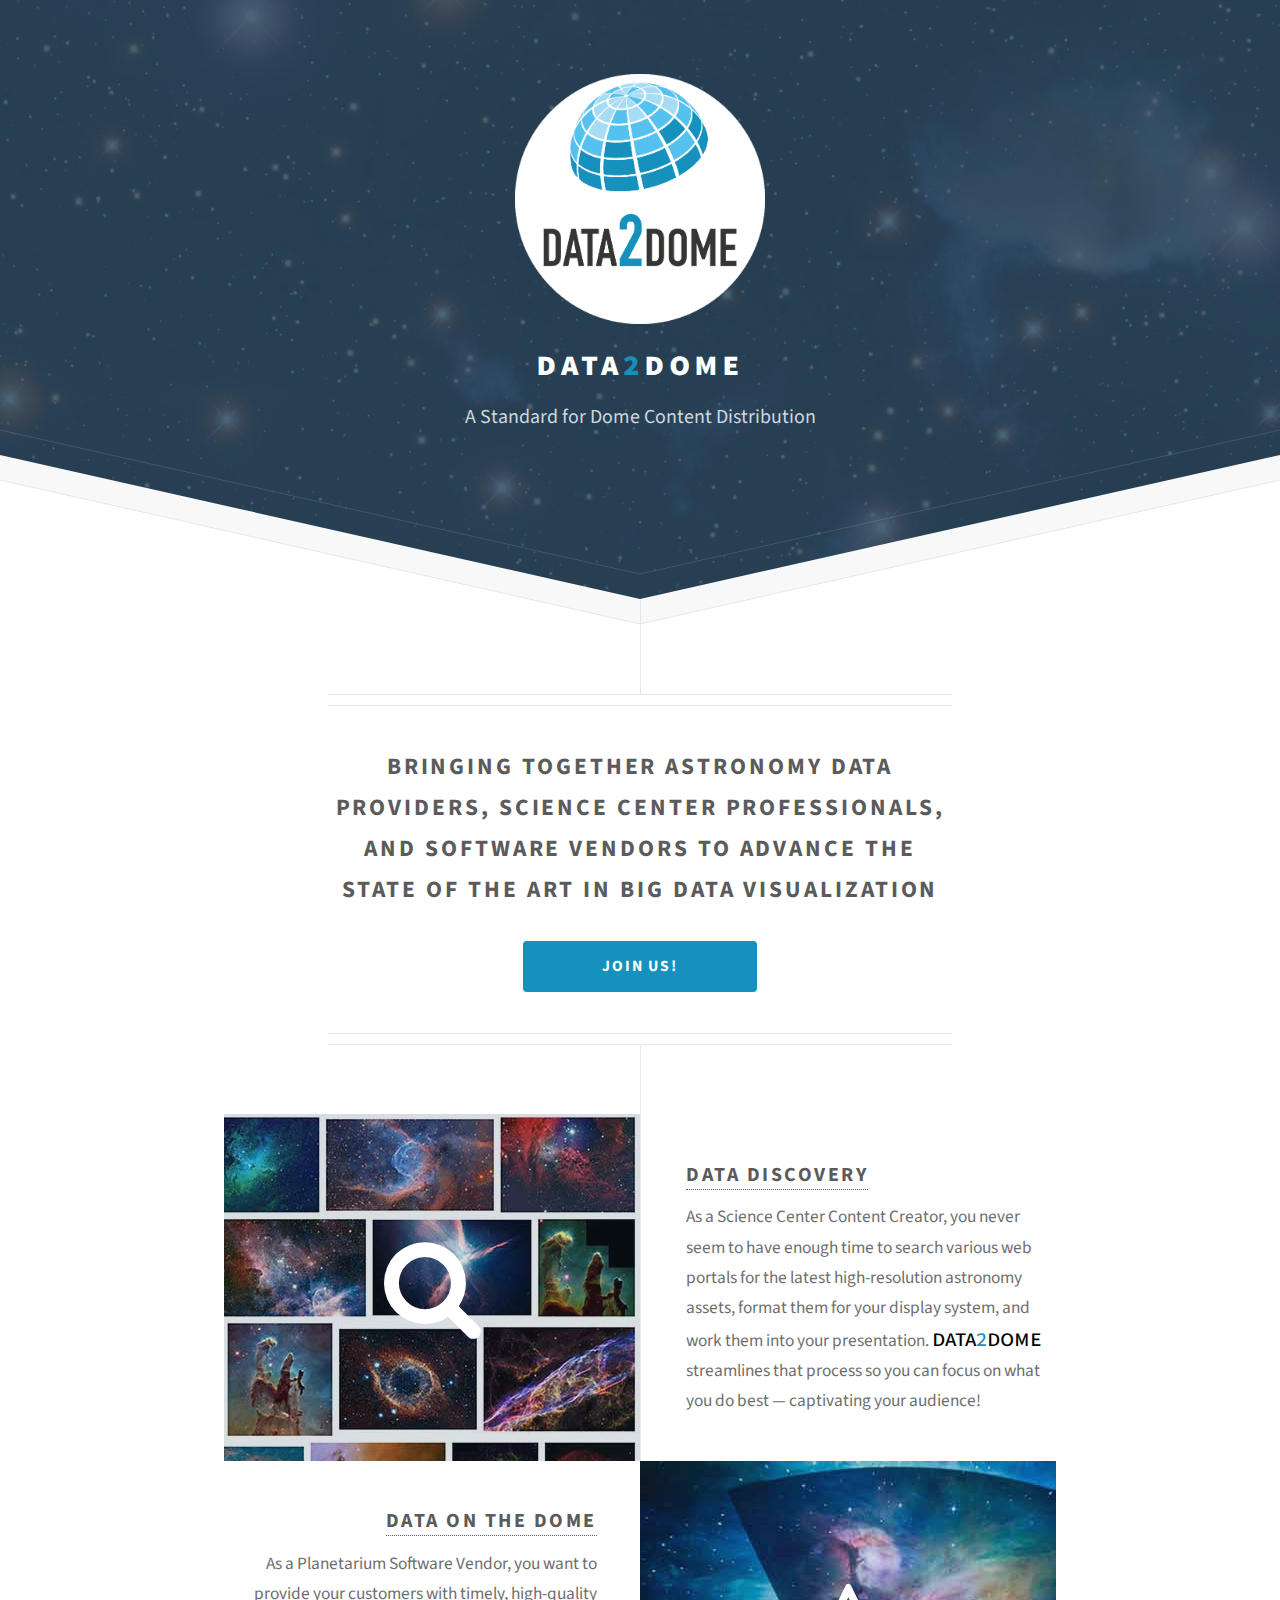
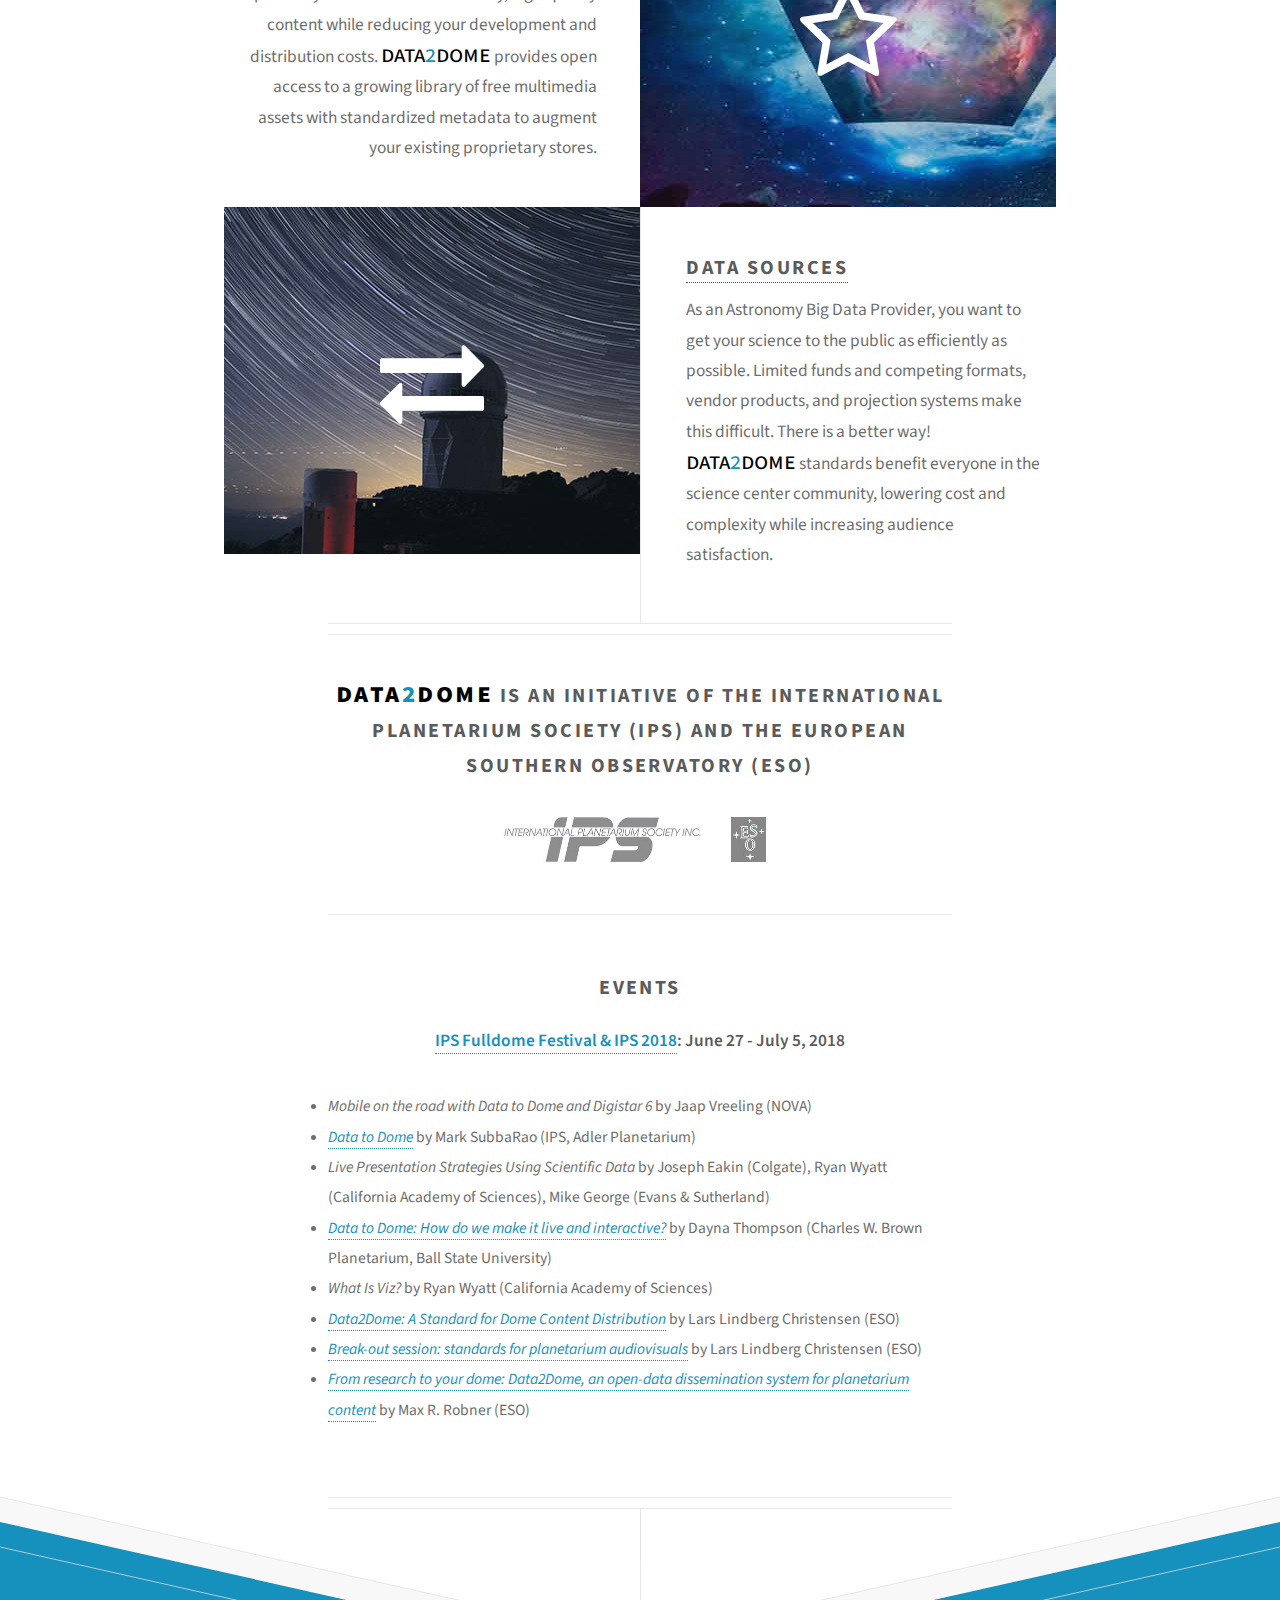
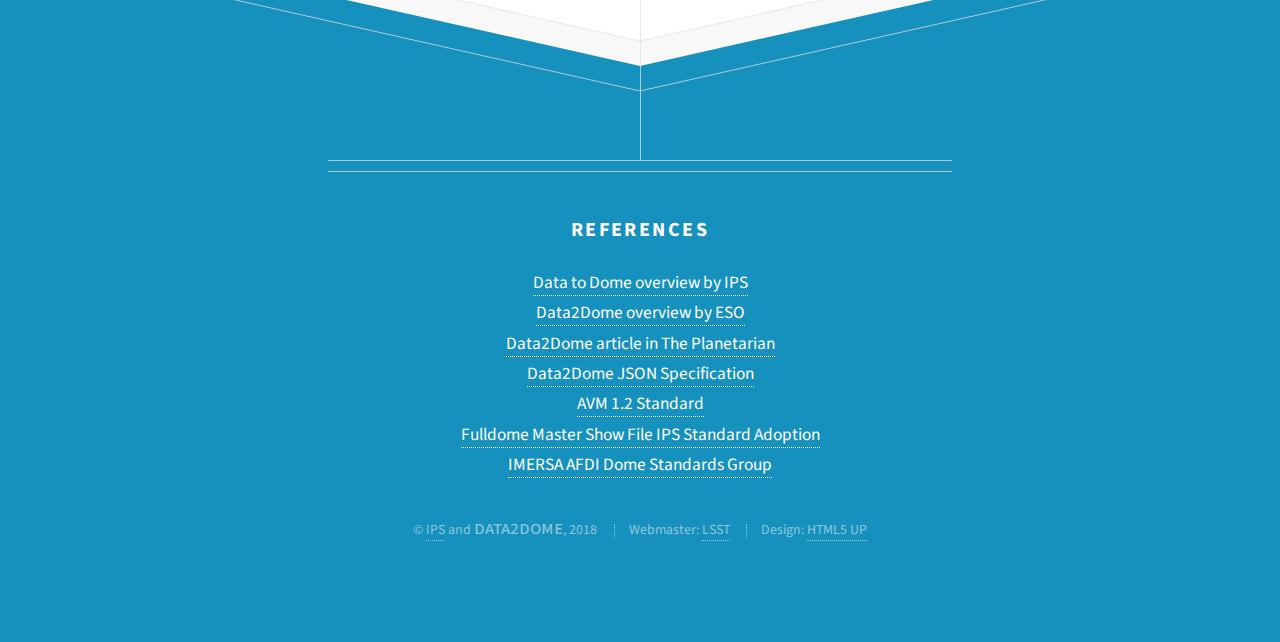
<file: index.html>
<!DOCTYPE HTML>
<!--
	Directive by HTML5 UP
	html5up.net | @ajlkn
	Free for personal and commercial use under the CCA 3.0 license (html5up.net/license)
-->
<html>
	<head>
		<title>Data2Dome</title>
		<meta charset="utf-8" />
		<meta name="viewport" content="width=device-width, initial-scale=1" />
		<!--[if lte IE 8]><script src="assets/js/ie/html5shiv.js"></script><![endif]-->
		<link rel="stylesheet" href="assets/css/main.css" />
		<!--[if lte IE 8]><link rel="stylesheet" href="assets/css/ie8.css" /><![endif]-->
	</head>
	<body>

		<!-- Header -->
			<div id="header">
				<p><img src="images/data2dome-logo-circle.png" width="250" alt="Data2Dome logo" /></p>
				<h1 class="d2d">data<span class="two">2</span>dome</h1>
				<p>A Standard for Dome Content Distribution</p>
			</div>

		<!-- Main -->
			<div id="main">

				<header class="major container 75%">
					<h2>Bringing together astronomy data providers, science center professionals, and software vendors to advance the state of the art in big data visualization</h2>
					
					<!-- <div class="thumbnail"><iframe frameborder=0 style='width:100%;height:500px;' src='//www.zeemaps.com/pub?group=2794405'> </iframe></div> -->
					<br>
					
					<ul class="actions">
						<li><a href="https://data2dome.mobilize.io/registrations/groups/10361" class="button bgblue">Join us!</a></li>
					</ul>
					
				</header>
				
				<div class="box alt container">
					<section class="feature left">
						<a href="data-discovery.html" class="image icon fa-search"><img src="images/data-search.jpg" alt="Search result showing rows of astronomical image thumbnails in a browser window" /></a>
						<div class="content">
							<h3><a href="data-discovery.html">Data Discovery</a></h3>
							<p>As a Science Center Content Creator, you never seem to have enough time to search various web portals for the latest high-resolution astronomy assets, format them for your display system, and work them into your presentation.  <span class="d2d">data<span class="two">2</span>dome</span> streamlines that process so you can focus on what you do best &mdash; captivating your audience!</p>
						</div>
					</section>
					<section class="feature right">
						<a href="data-dome.html" class="image icon fa-star-o"><img src="images/Adler-Planetarium-Cosmic-Wonder.jpg" alt="Image of Great Nebula in Orion from the Hubble Space Telescope displayed on the Adler Planetarium" title="Courtesy of: Adler Planetarium" /></a>
						<div class="content">
							<h3><a href="data-dome.html">Data on the Dome</a></h3>
							<p>As a Planetarium Software Vendor, you want to provide your customers with timely, high-quality content while reducing your development and distribution costs.  <span class="d2d">data<span class="two">2</span>dome</span> provides open access to a growing library of free multimedia assets with standardized metadata to augment your existing proprietary stores.</p>
						</div>
					</section>
					<section class="feature left">
						<a href="data-sources.html" class="image icon fa-exchange"><img src="images/MayallStars.jpg" alt="Star trails behind the Mayall 4-m telescope on Kitt Peak" /></a>
						<div class="content">
							<h3><a href="data-sources.html">Data Sources</a></h3>
							<p>As an Astronomy Big Data Provider, you want to get your science to the public as efficiently as possible.  Limited funds and competing formats, vendor products, and projection systems make this difficult.  There is a better way!  <span class="d2d">data<span class="two">2</span>dome</span> standards benefit everyone in the science center community, lowering cost and complexity while increasing audience satisfaction.</p>
						</div>
					</section>
				</div>


				<footer class="major container 75%">
					<h3><span class="d2d">data<span class="two">2</span>dome</span> is an initiative of the International Planetarium Society (IPS) and the European Southern Observatory (ESO)</h3>

					<ul class="partners">
						<li><a href="http://www.ips-planetarium.org" id="ips"><span class="label">IPS</span></a></li>
						<li><a href="http://www.eso.org/public/" id="eso"><span class="label">ESO</span></a></li>
					</ul>
					
					<hr><br>
					<h3 id="events">Events</h3>
					<p>
						<strong><a href="http://www.ips2018toulouse.org/">IPS Fulldome Festival &amp; IPS 2018</a>: June 27 - July 5, 2018</strong>
					</p>
					<ul style="text-align: left;font-size: 0.9em; list-style: inherit">
						<li><em>Mobile on the road with Data to Dome and Digistar 6</em> by Jaap Vreeling (NOVA)</li>
						<li><em><a href="assets/pdf/Mark_Subbarao_2018_DataToDome.pdf">Data to Dome</a></em> by Mark SubbaRao (IPS, Adler Planetarium)</li>
						<li><em>Live Presentation Strategies Using Scientific Data</em> by Joseph Eakin (Colgate), Ryan Wyatt (California Academy of Sciences), Mike George (Evans &amp; Sutherland)</li>
						<li><em><a href="assets/pdf/Dayna_Thompson_2018_87973-fichier2.pdf">Data to Dome: How do we make it live and interactive?</a></em> by Dayna Thompson (Charles W. Brown Planetarium, Ball State University)</li>
						<li><em>What Is Viz?</em> by Ryan Wyatt (California Academy of Sciences)</li>
						<li><em><a href="assets/pdf/Lars_Christensen_2018_IPS_LLC_Data2Dome.pdf">Data2Dome: A Standard for Dome Content Distribution</a></em> by Lars Lindberg Christensen (ESO)</li>
						<li><em><a href="assets/pdf/Lars_Christensen_2018_IPS_LLC_Standards.pdf">Break-out session: standards for planetarium audiovisuals</a></em> by Lars Lindberg Christensen (ESO)</li>
						<li><em><a href="assets/pdf/Max_Robner_2018_87957-fichier2.pdf">From research to your dome: Data2Dome, an open-data dissemination system for planetarium content</a></em> by Max R. Robner (ESO)</li>
					</ul>

				</footer>

			</div>

		<!-- Footer -->
			<div id="footer">
				<div class="container 75%">

					<header class="major last" id="cta">
						<h3>References</h3>
						<ul>
							<li><a href="https://www.ips-planetarium.org/page/data2dome">Data to Dome overview by IPS</a></li>
							<li><a href="http://www.eso.org/public/outreach/data2dome/">Data2Dome overview by ESO</a></li>
							<li><a href="https://docs.google.com/document/d/1zRw5OjvqPByHac2auNtXIh4zYIW0rFU1vKhsnvTfTDI/edit#heading=h.gycqhvublfn5">Data2Dome article in The Planetarian</a></li>
							<li><a href="https://docs.google.com/document/d/1USG1clnxSyGf9lsDe-alb6nZzxn_xFzxbjCnSVPzlWU/edit">Data2Dome JSON Specification</a></li>
							<li><a href="http://www.virtualastronomy.org/AVM_DRAFTVersion12_rlh02.pdf">AVM 1.2 Standard</a></li>
							<li><a href="http://fulldome.ryanwyatt.net/fulldome_domemasterSpec_v05.pdf">Fulldome Master Show File IPS Standard Adoption</a></li>
							<li><a href="http://www.imersa.org/afdi-dome-standards-group">IMERSA AFDI Dome Standards Group</a></li>
						</ul>
					</header>

					<ul class="copyright">
						<li>&copy; <a href="http://www.ips-planetarium.org/">IPS</a> and <span class="d2d">data<span class="two">2</span>dome</span>, 2018</li>
						<li>Webmaster: <a href="https://www.lsst.org/">LSST</a></li>
						<li>Design: <a href="http://html5up.net">HTML5 UP</a></li>
					</ul>

				</div>
			</div>

		<!-- Scripts -->
			<script src="assets/js/jquery.min.js"></script>
			<script src="assets/js/skel.min.js"></script>
			<script src="assets/js/util.js"></script>
			<!--[if lte IE 8]><script src="assets/js/ie/respond.min.js"></script><![endif]-->
			<script src="assets/js/main.js"></script>

	</body>
</html>
</file>
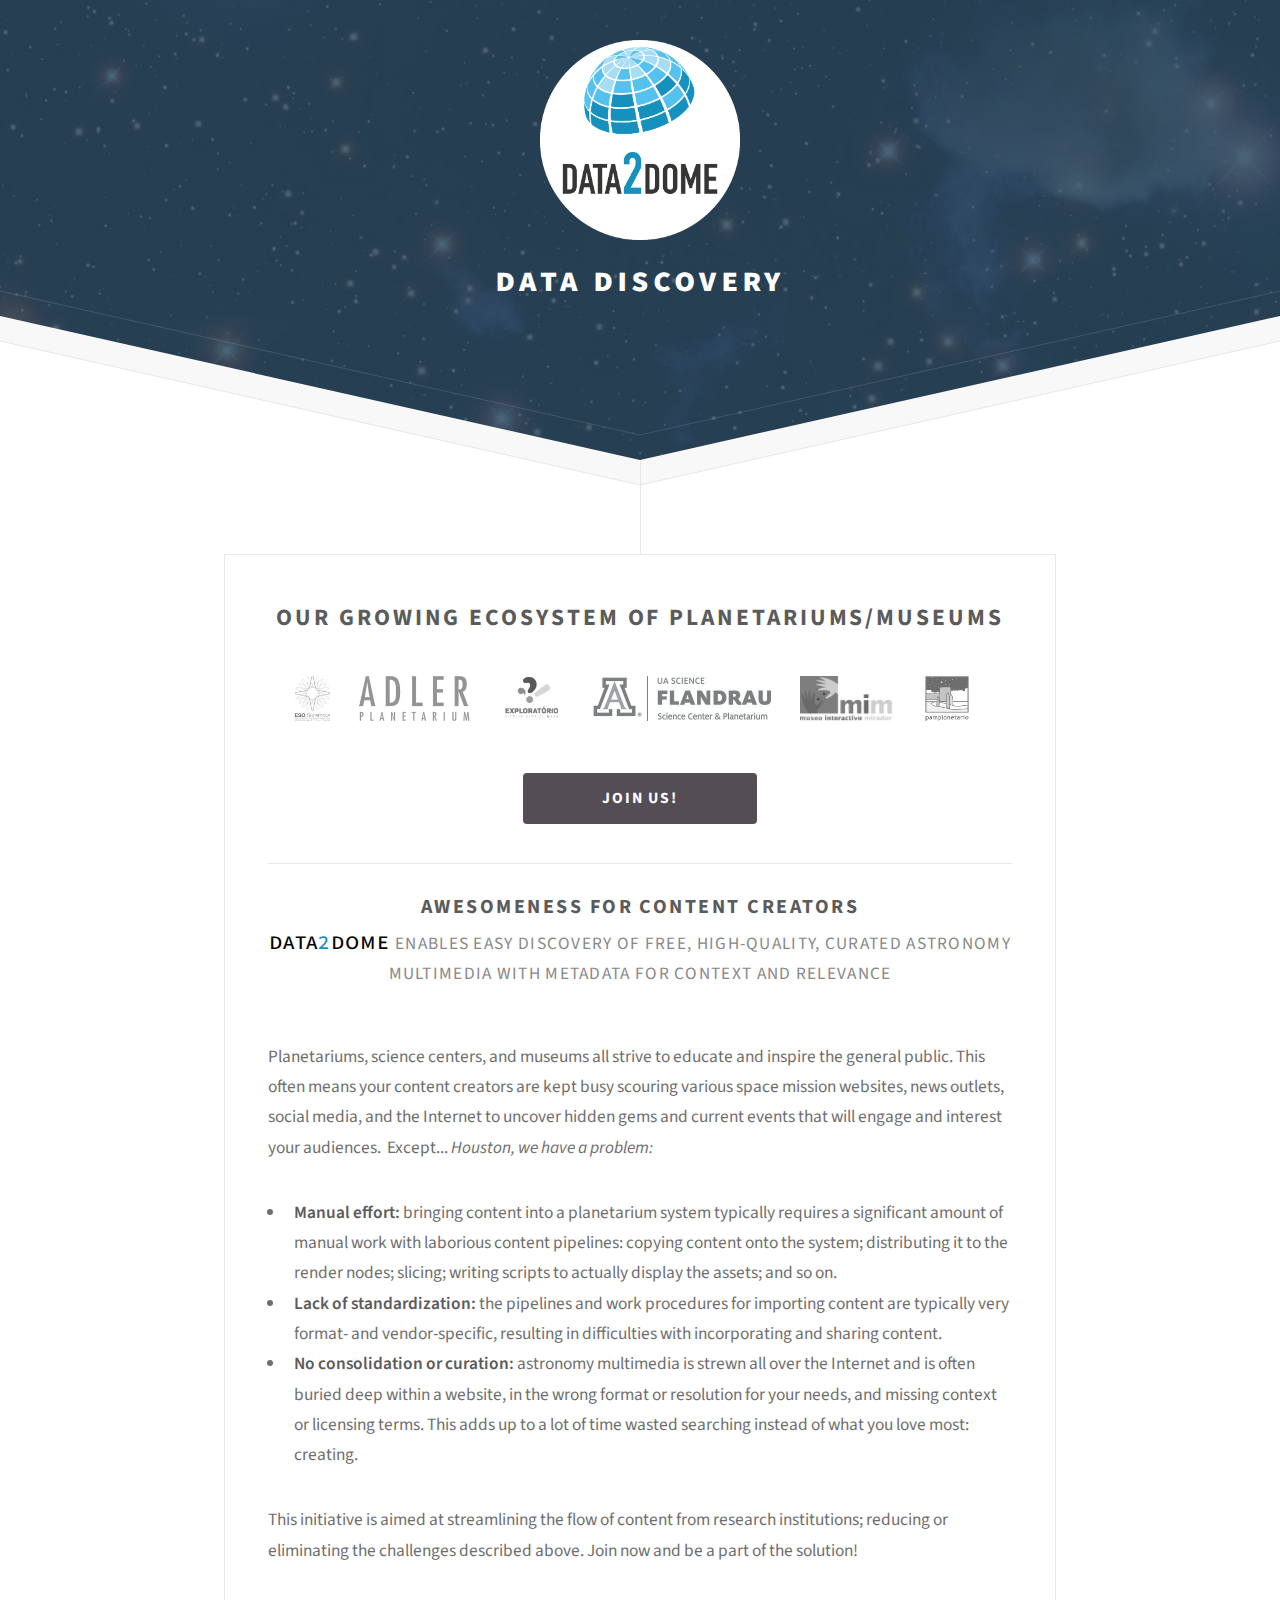
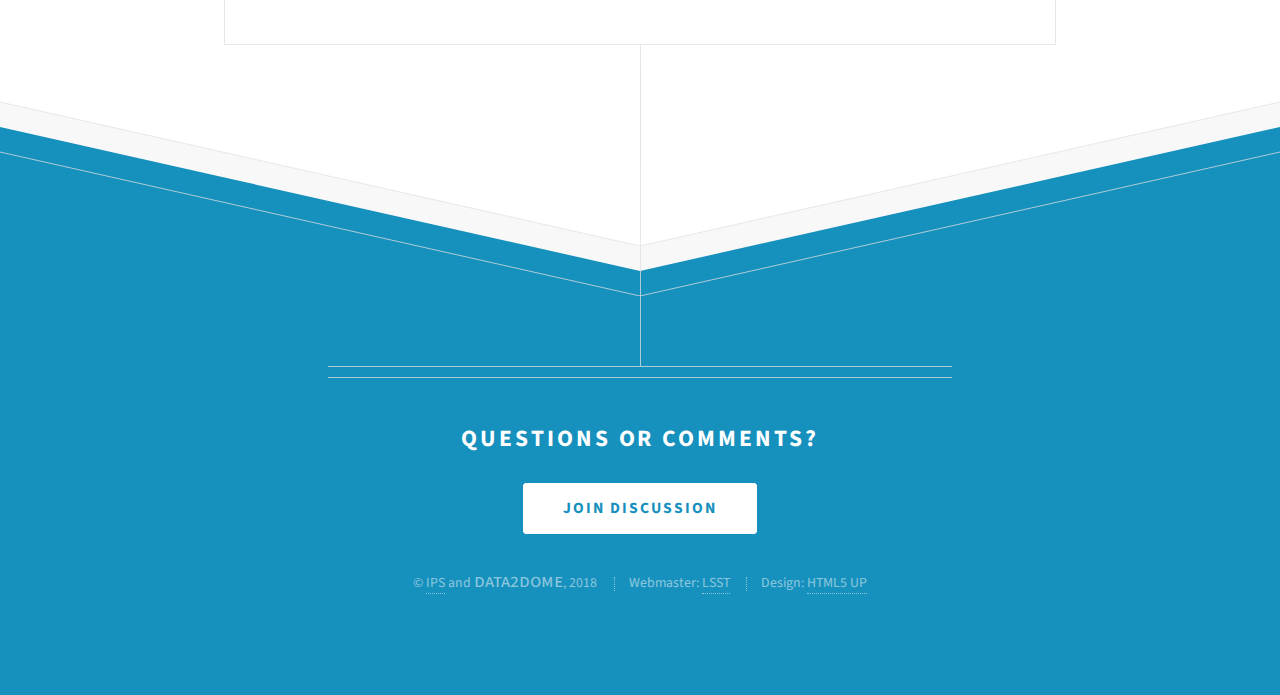
<file: data-discovery.html>
<!DOCTYPE HTML>
<!--
	Directive by HTML5 UP
	html5up.net | @ajlkn
	Free for personal and commercial use under the CCA 3.0 license (html5up.net/license)
-->
<html>

<head>
	<title>Data2Dome - Data Discovery</title>
	<meta charset="utf-8" />
	<meta name="viewport" content="width=device-width, initial-scale=1" />
	<!--[if lte IE 8]><script src="assets/js/ie/html5shiv.js"></script><![endif]-->
	<link rel="stylesheet" href="assets/css/main.css" />
	<!--[if lte IE 8]><link rel="stylesheet" href="assets/css/ie8.css" /><![endif]-->
</head>

<body id="subpage">

	<!-- Header -->
	<div id="header">
		<p>
			<a href="index.html"><img src="images/data2dome-logo-circle.png" width="200" alt="Data2Dome logo" /></a>
		</p>
		<h1 class="d2d">Data Discovery</h1>
	</div>

	<!-- Main -->
	<div id="main">
		<div class="box container">
			<header>
				<h2>Our growing ecosystem of planetariums/museums</h2>
				<ul class="partners">
					<li><a href="https://supernova.eso.org/" id="supernova"><span class="label">ESO Supernova</span></a></li>
					<li><a href="http://www.adlerplanetarium.org/" id="adler"><span class="label">Adler Planetarium</span></a></li>
					<li><a href="http://exploratorio.pt/" id="exploratorio"><span class="label">Exploratório</span></a></li>
					<li><a href="http://www.flandrau.org/" id="flandrau"><span class="label">Flandrau Planetarium</span></a></li>
					<li><a href="http://www.mim.cl/" id="mim"><span class="label">Museo Interactivo Mirador (MIM)</span></a></li>
					<li><a href="http://pamplonetario.org/" id="pamplonetario"><span class="label">Pamplonetario</span></a></li>
				</ul>
				<ul class="actions">
					<li><a href="https://data2dome.mobilize.io/registrations/groups/10361" class="button">Join us!</a></li>
				</ul>
			</header>
			<br>
			<hr>
			<section>
				<header>
					<h3>Awesomeness For Content Creators</h3>
					<p><span class="d2d">data<span class="two">2</span>dome</span> enables easy discovery of free, high-quality, curated astronomy multimedia with metadata for context and relevance</p>
				</header>

				<p>Planetariums, science centers, and museums all strive to educate and inspire the general public. This often means your content creators are kept busy scouring various space mission websites, news outlets, social media, and the Internet to uncover hidden gems and current events that will engage and interest your audiences.&nbsp; Except... <em>Houston, we have a problem:</em></p>

				<ul class="default">
					<li><strong>Manual effort:</strong> bringing content into a planetarium system typically requires a significant amount of manual work with laborious content pipelines: copying content onto the system; distributing it to the render nodes; slicing; writing scripts to actually display the assets; and so on.</li>
					<li><strong>Lack of standardization:</strong> the pipelines and work procedures for importing content are typically very format- and vendor-specific, resulting in difficulties with incorporating and sharing content.</li>
					<li><strong>No consolidation or curation:</strong> astronomy multimedia is strewn all over the Internet and is often buried deep within a website, in the wrong format or resolution for your needs, and missing context or licensing terms.  This adds up to a lot of time wasted searching instead of what you love most: creating.</li>
				</ul>
				
				<p>
					This initiative is aimed at streamlining the flow of content from research institutions; reducing or eliminating the challenges described above.  Join now and be a part of the solution!
				</p>

			</section>

		</div>
	</div>

	<!-- Footer -->
	<div id="footer">
		<div class="container 75%">

			<header class="major last" id="cta">
				<h2>Questions or comments?</h2>
			</header>

			<div class="row">
				<div class="12u">
					<ul class="actions">
						<li>
							<a href="https://data2dome.mobilize.io/registrations/groups/10361" class="button">Join Discussion</a>
						</li>
					</ul>
				</div>
			</div>

			<ul class="copyright">
				<li>&copy; <a href="http://www.ips-planetarium.org/">IPS</a> and <span class="d2d">data<span class="two">2</span>dome</span>, 2018</li>
				<li>Webmaster: <a href="https://www.lsst.org/">LSST</a></li>
				<li>Design: <a href="http://html5up.net">HTML5 UP</a></li>
			</ul>

		</div>
	</div>

	<!-- Scripts -->
	<script src="assets/js/jquery.min.js"></script>
	<script src="assets/js/skel.min.js"></script>
	<script src="assets/js/util.js"></script>
	<!--[if lte IE 8]><script src="assets/js/ie/respond.min.js"></script><![endif]-->
	<script src="assets/js/main.js"></script>

</body>

</html>
</file>
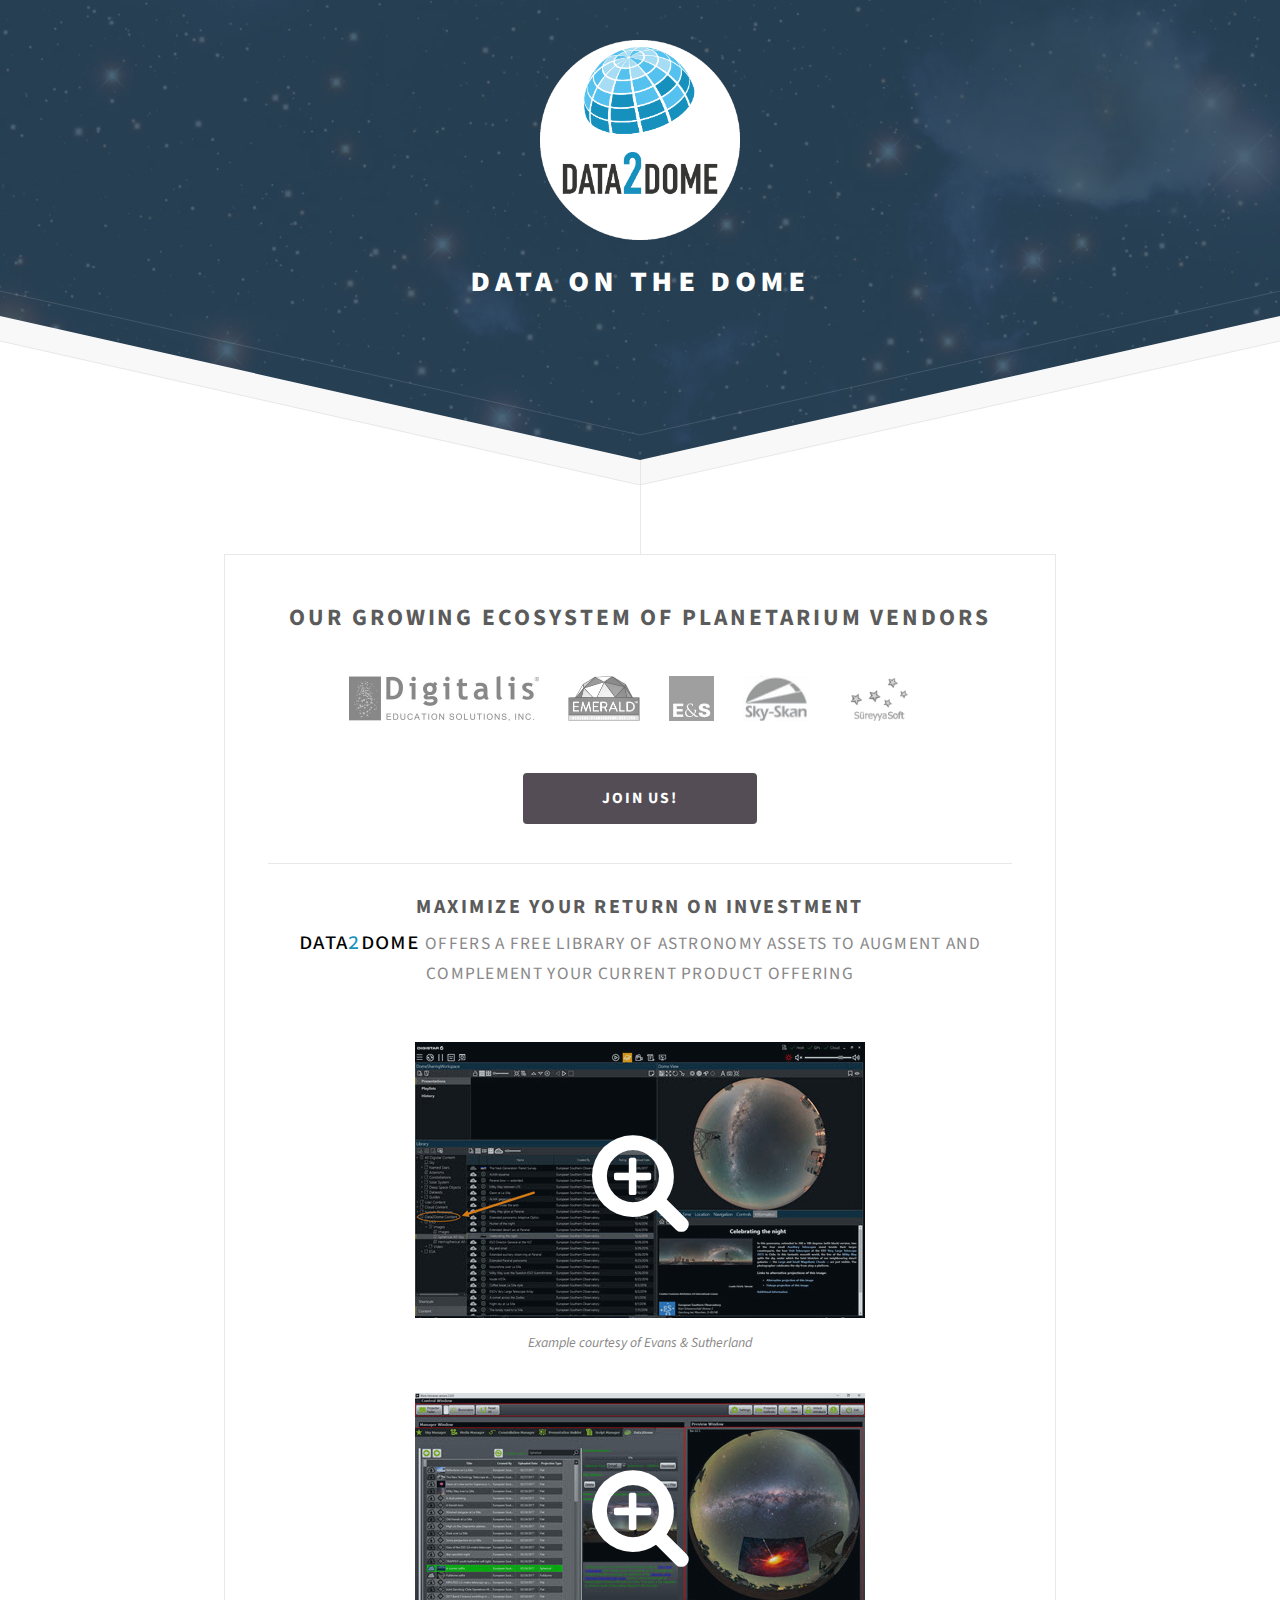
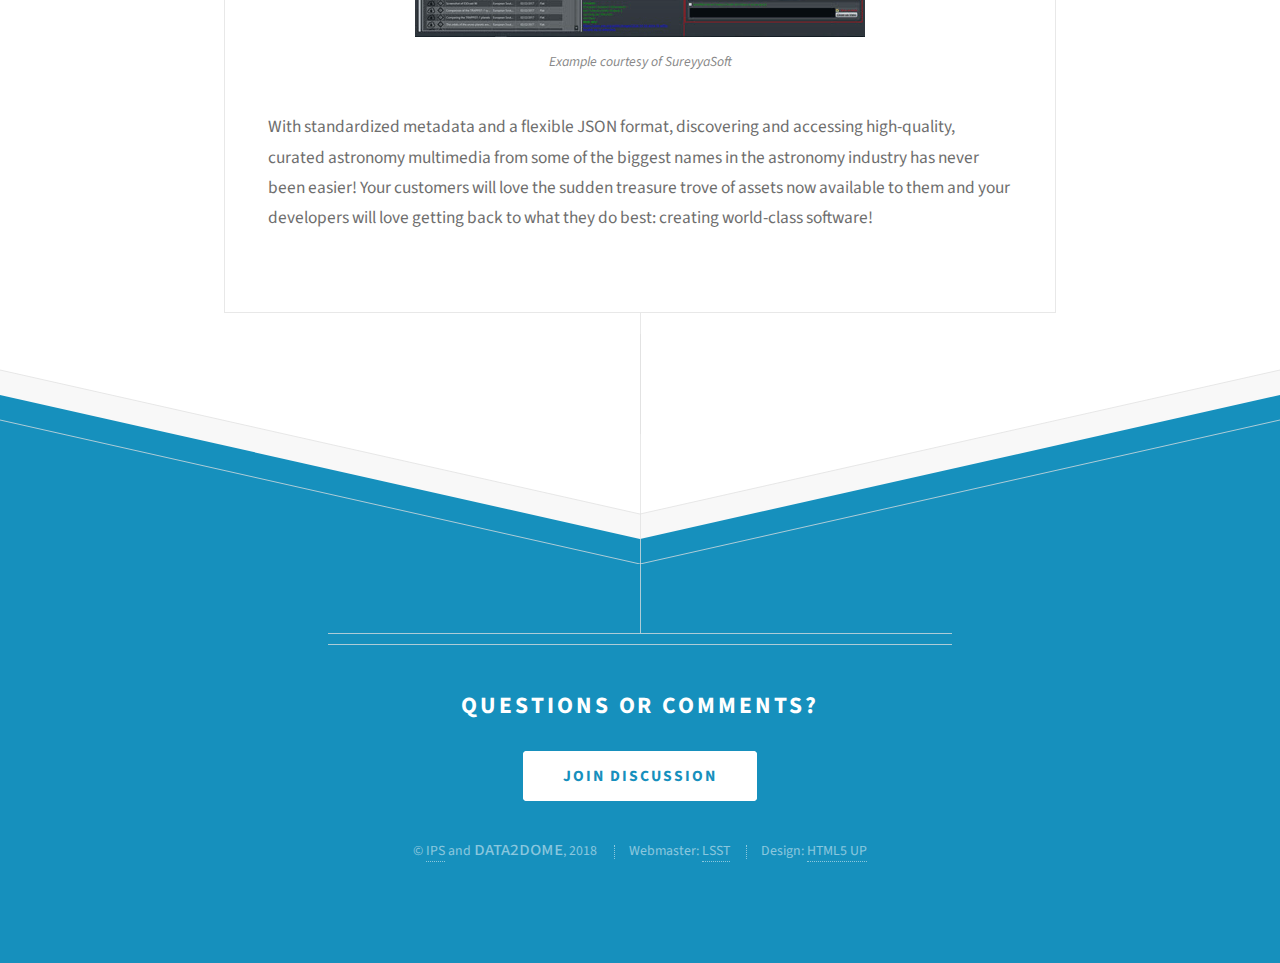
<file: data-dome.html>
<!DOCTYPE HTML>
<!--
	Directive by HTML5 UP
	html5up.net | @ajlkn
	Free for personal and commercial use under the CCA 3.0 license (html5up.net/license)
-->
<html>

<head>
	<title>Data2Dome - Data on the Dome</title>
	<meta charset="utf-8" />
	<meta name="viewport" content="width=device-width, initial-scale=1" />
	<!--[if lte IE 8]><script src="assets/js/ie/html5shiv.js"></script><![endif]-->
	<link rel="stylesheet" href="assets/css/main.css" />
	<!--[if lte IE 8]><link rel="stylesheet" href="assets/css/ie8.css" /><![endif]-->
</head>

<body id="subpage">

	<!-- Header -->
	<div id="header">
		<p><a href="index.html"><img src="images/data2dome-logo-circle.png" width="200" alt="Data2Dome logo" /></a></p>
		<h1 class="d2d">Data on the Dome</h1>
	</div>

	<!-- Main -->
	<div id="main">
		<div class="box container">
			<header>
				<h2>Our growing ecosystem of planetarium vendors</h2>
				<ul class="partners">
					<li><a href="http://digitaliseducation.com/" id="digitalis"><span class="label">Digitalis</span></a></li>
					<li><a href="http://emerald-planetariums.com/en/" id="emerald"><span class="label">Emerald</span></a></li>
					<li><a href="http://www.es.com" id="eands"><span class="label">Evans &amp; Southerland</span></a></li>
					<li><a href="http://www.skyskan.com" id="sky-skan"><span class="label">Sky-Skan</span></a></li>
					<li><a href="http://www.sureyyasoft.com/index.php/en/" id="sureyyasoft"><span class="label">SureyyaSoft</span></a></li>
				</ul>
				<ul class="actions">
					<li><a href="https://data2dome.mobilize.io/registrations/groups/10361" class="button">Join us!</a></li>
				</ul>
			</header>
			<br><hr>
			<section>
				<header>
					<h3>Maximize Your Return On Investment</h3>
					<p><span class="d2d">data<span class="two">2</span>dome</span> offers a free library of astronomy assets to augment and complement your current product offering</p>
					
					<div class="thumbnail">
						<a href="images/data2dome-vendor-example.jpg" class="image icon fa-search-plus"><img src="images/data2dome-vendor-example-thumbnail.jpg" alt="Example Data2Dome implementation by Evans and Sutherland's Digistar product" /></a><div class="caption">Example courtesy of Evans &amp; Sutherland</div>
					</div>
					
					<div class="thumbnail">
						<a href="images/shira-universe.jpg" class="image icon fa-search-plus"><img src="images/shira-universe-thumbnail.jpg" alt="Example Data2Dome implementation by SureyyaSoft's Shira Universe product" /></a><div class="caption">Example courtesy of SureyyaSoft</div>
					</div>
				
				</header>
				
				<p>With standardized metadata and a flexible JSON format, discovering and accessing high-quality, curated astronomy multimedia from some of the biggest names in the astronomy industry has never been easier!  Your customers will love the sudden treasure trove of assets now available to them and your developers will love getting back to what they do best: creating world-class software!</p>

				
			</section>

		</div>
	</div>

	<!-- Footer -->
	<div id="footer">
		<div class="container 75%">

			<header class="major last" id="cta">
				<h2>Questions or comments?</h2>
			</header>

			<div class="row">
				<div class="12u">
					<ul class="actions">
						<li>
							<a href="https://data2dome.mobilize.io/registrations/groups/10361" class="button">Join Discussion</a>
						</li>
					</ul>
				</div>
			</div>


			<ul class="copyright">
				<li>&copy; <a href="http://www.ips-planetarium.org/">IPS</a> and <span class="d2d">data<span class="two">2</span>dome</span>, 2018</li>
				<li>Webmaster: <a href="https://www.lsst.org/">LSST</a></li>
				<li>Design: <a href="http://html5up.net">HTML5 UP</a></li>
			</ul>

		</div>
	</div>

	<!-- Scripts -->
	<script src="assets/js/jquery.min.js"></script>
	<script src="assets/js/skel.min.js"></script>
	<script src="assets/js/util.js"></script>
	<!--[if lte IE 8]><script src="assets/js/ie/respond.min.js"></script><![endif]-->
	<script src="assets/js/main.js"></script>

</body>

</html>
</file>
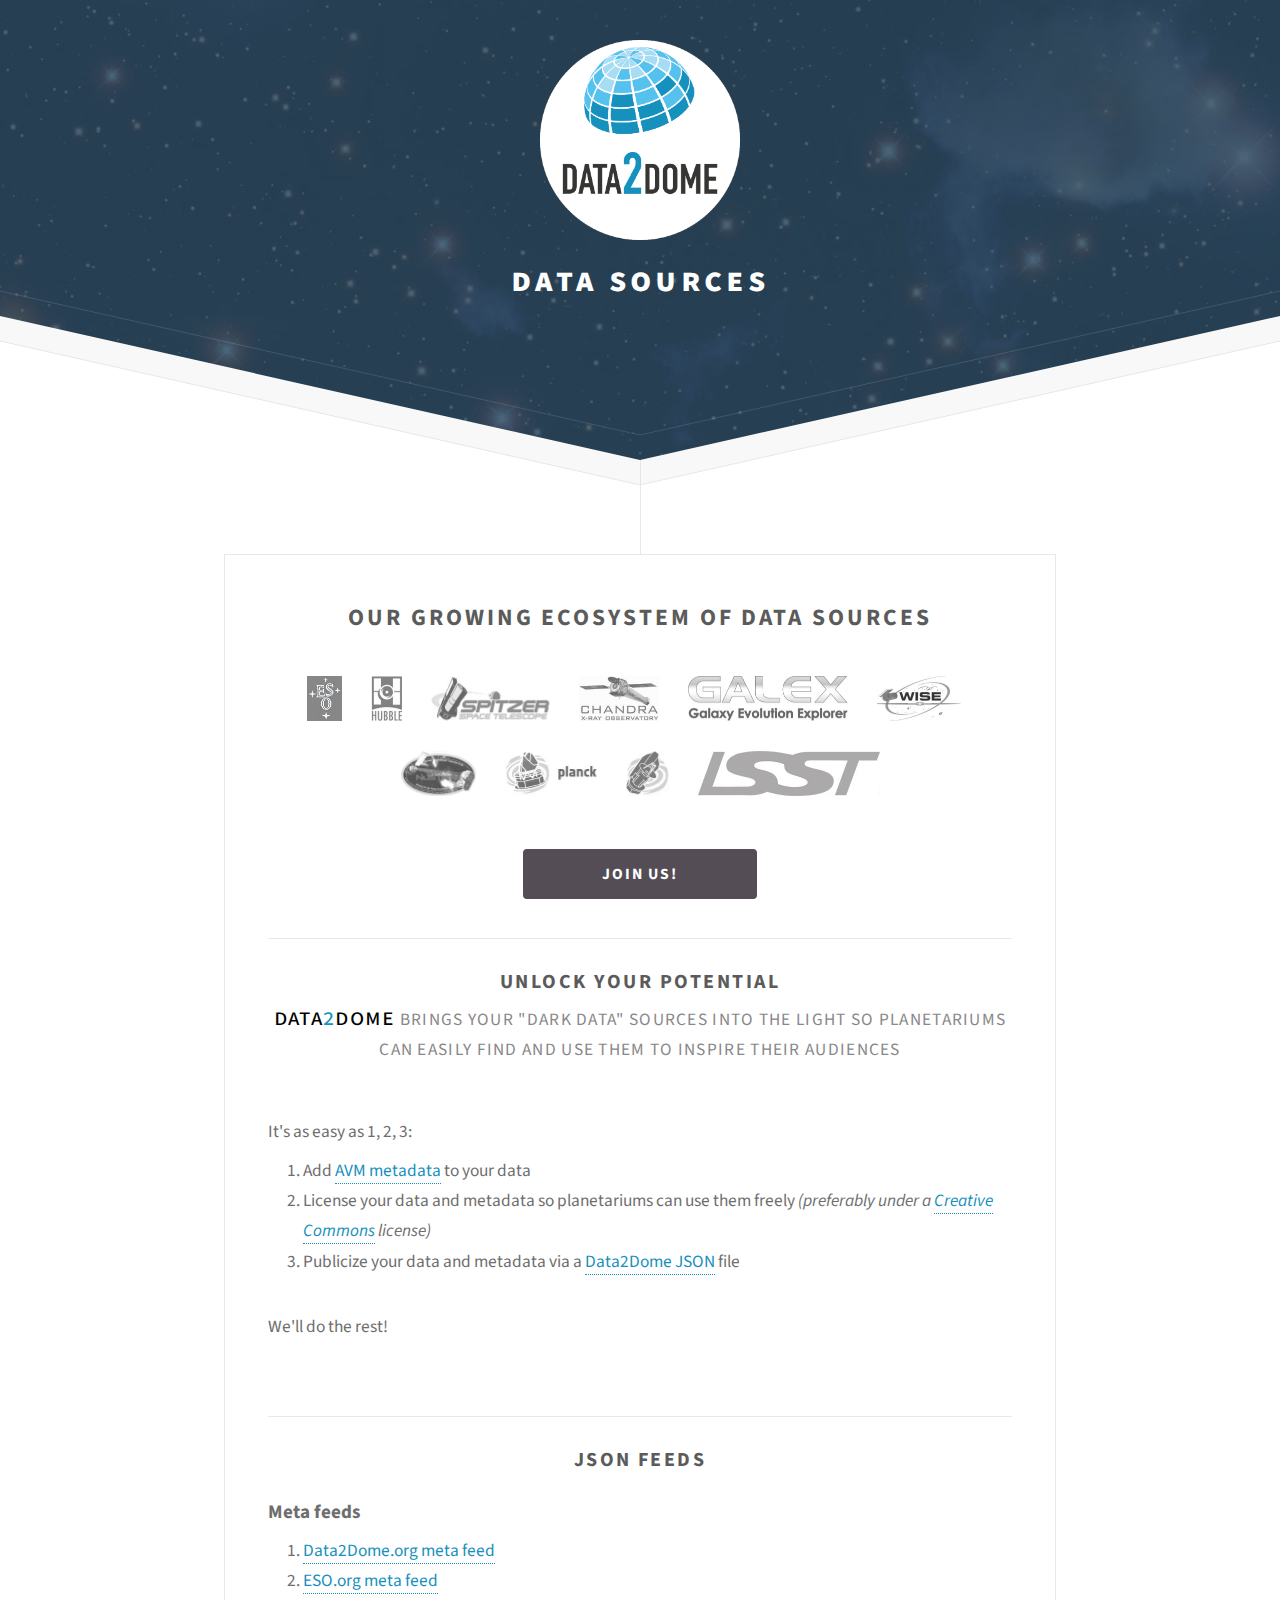
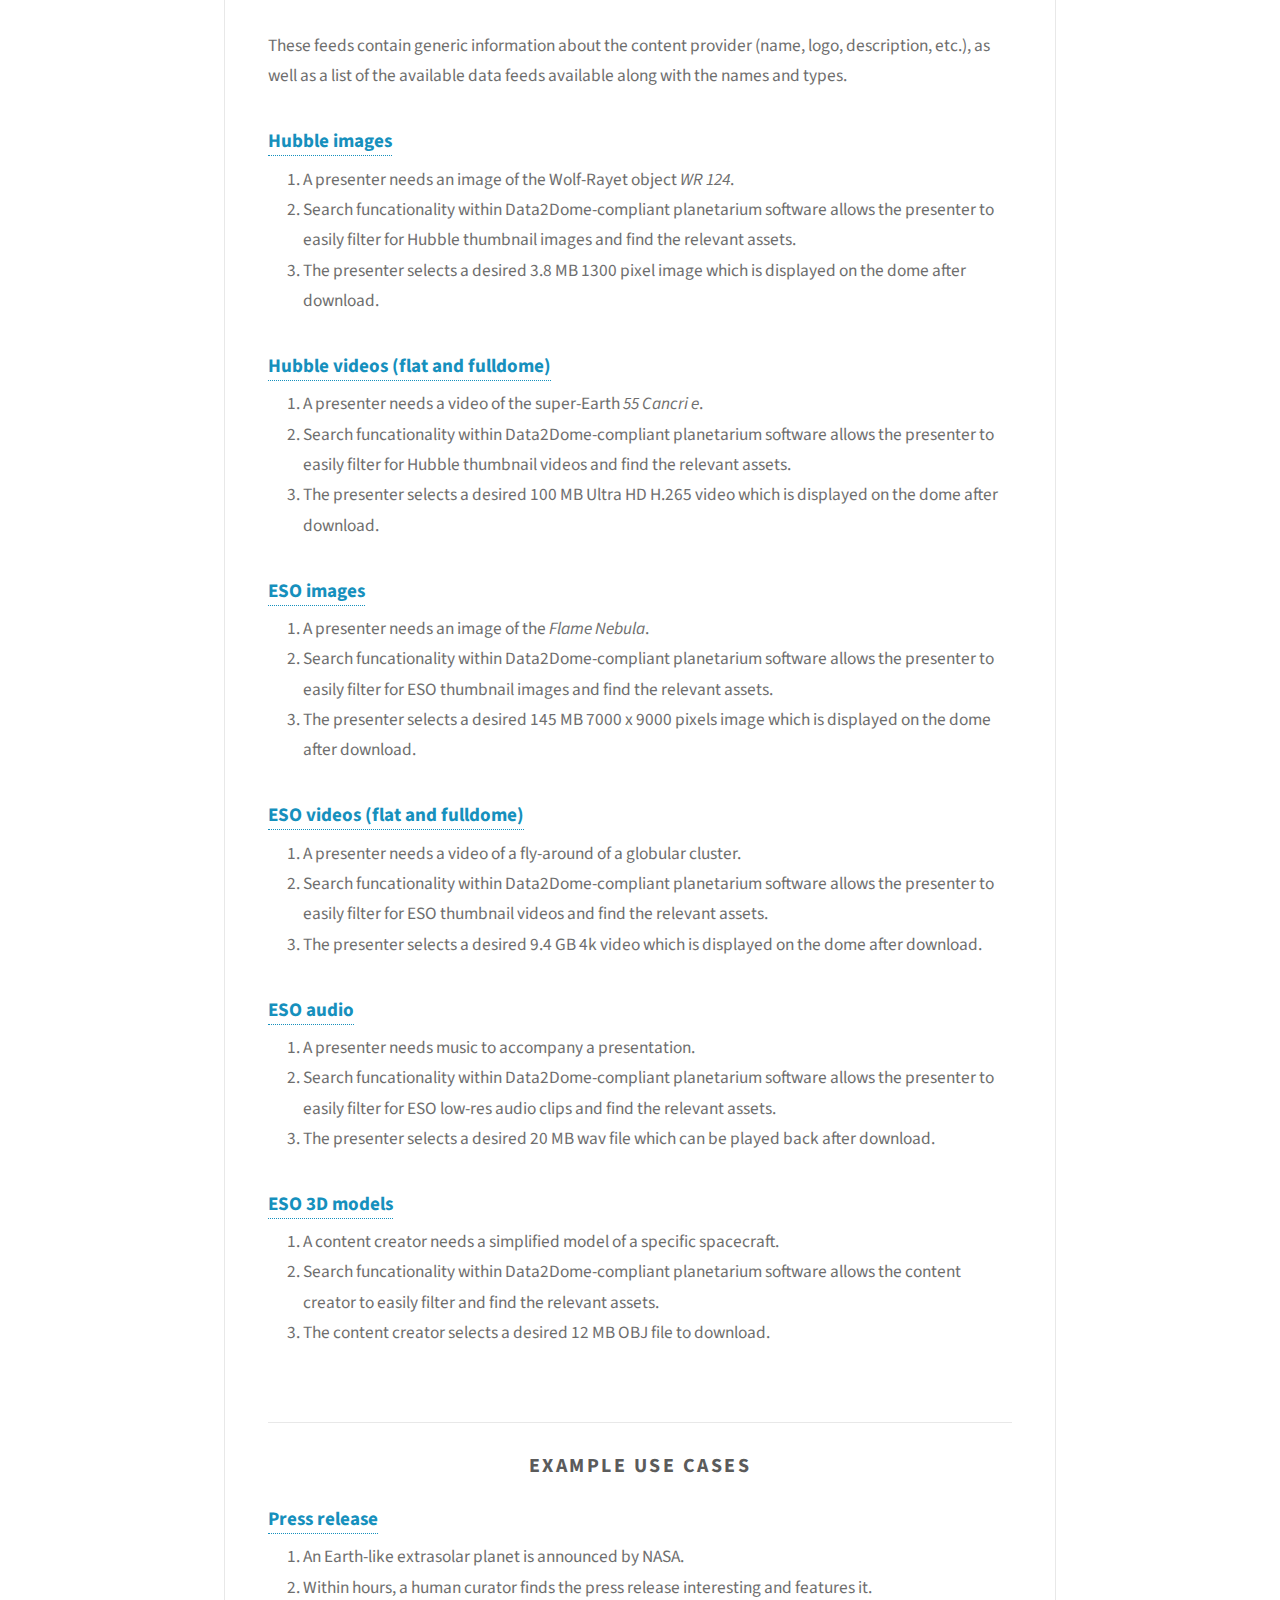
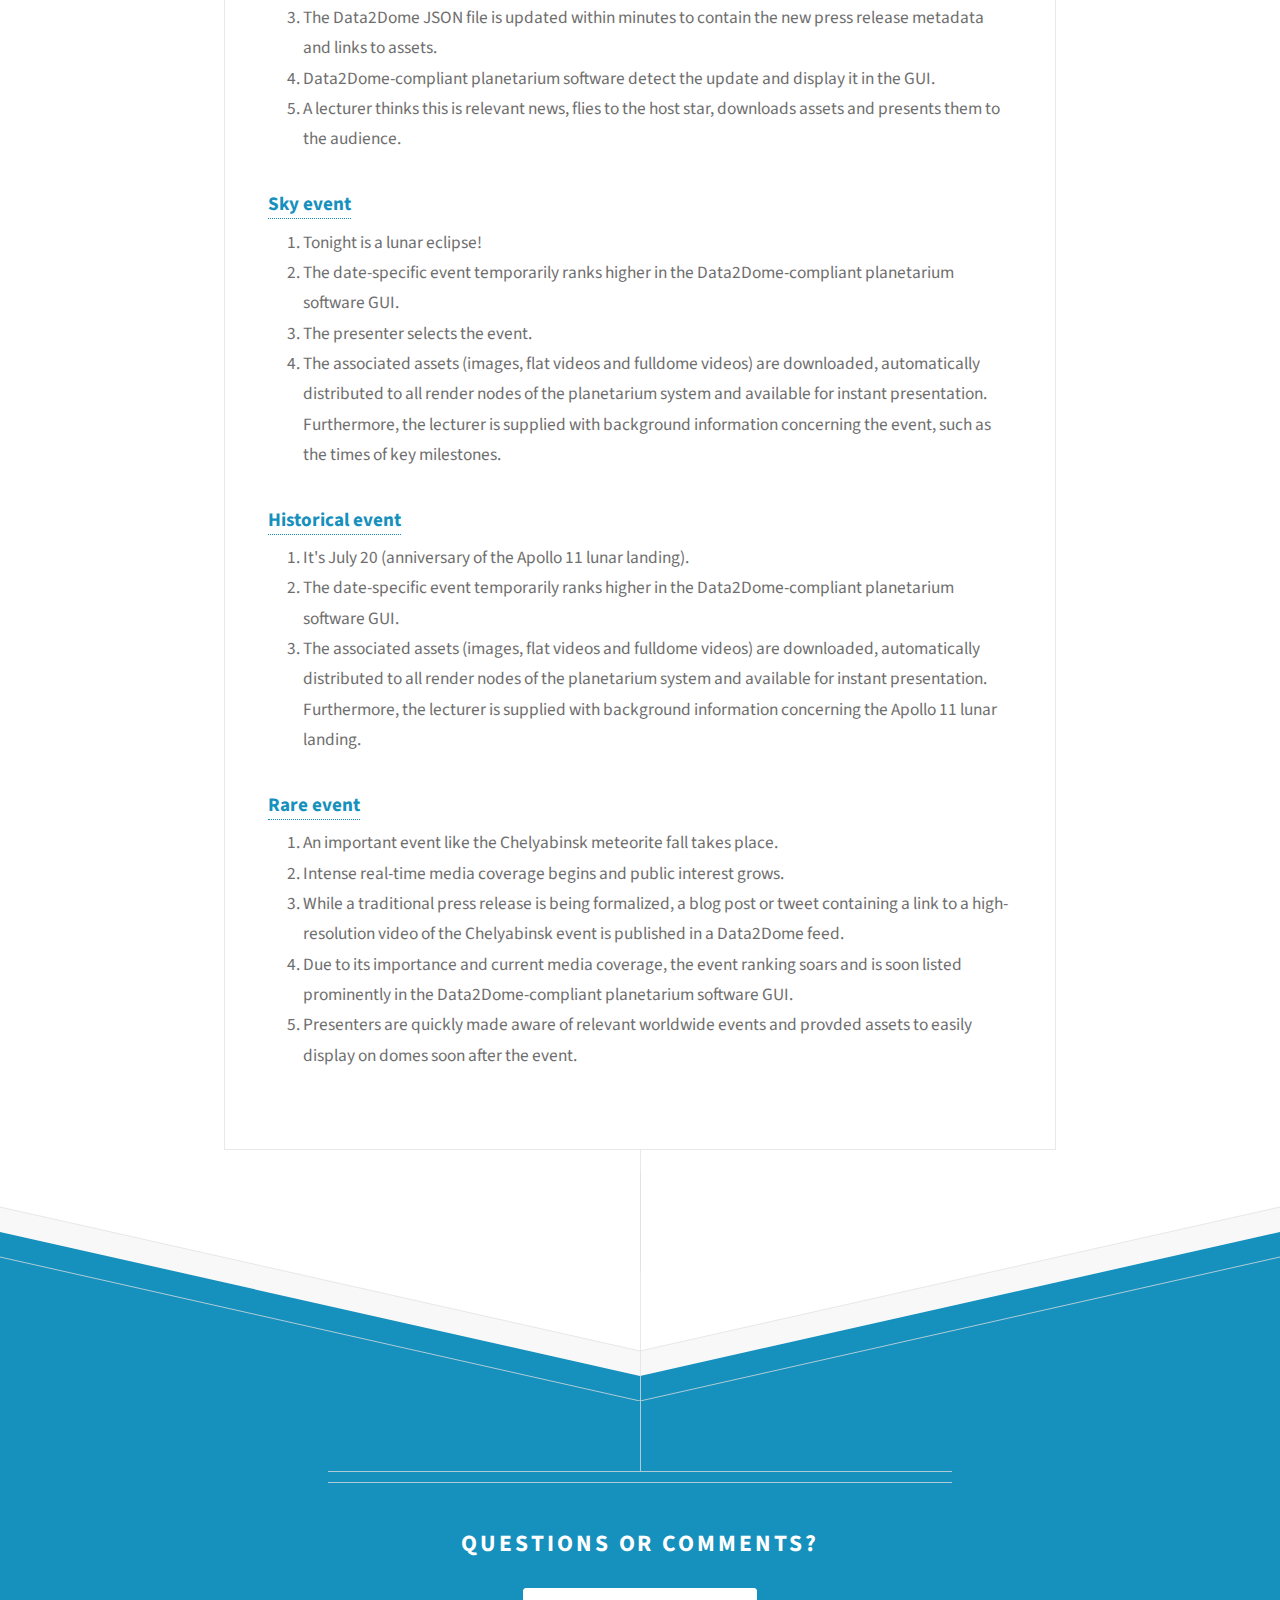
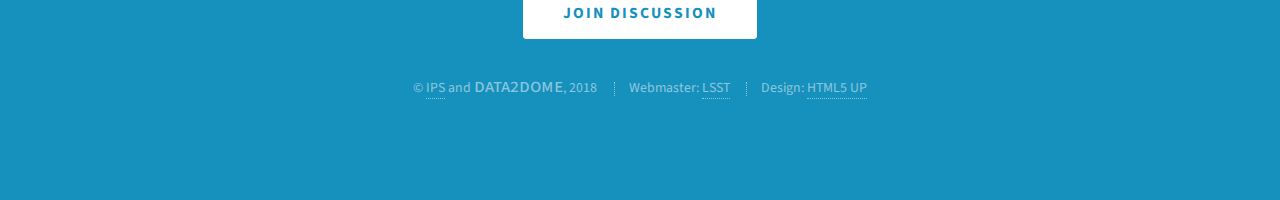
<file: data-sources.html>
<!DOCTYPE HTML>
<!--
	Directive by HTML5 UP
	html5up.net | @ajlkn
	Free for personal and commercial use under the CCA 3.0 license (html5up.net/license)
-->
<html>

<head>
	<title>Data2Dome - Data Sources</title>
	<meta charset="utf-8" />
	<meta name="viewport" content="width=device-width, initial-scale=1" />
	<!--[if lte IE 8]><script src="assets/js/ie/html5shiv.js"></script><![endif]-->
	<link rel="stylesheet" href="assets/css/main.css" />
	<!--[if lte IE 8]><link rel="stylesheet" href="assets/css/ie8.css" /><![endif]-->
</head>

<body id="subpage">

	<!-- Header -->
	<div id="header">
		<p><a href="index.html"><img src="images/data2dome-logo-circle.png" width="200" alt="Data2Dome logo" /></a></p>
		<h1 class="d2d">Data Sources</h1>
	</div>

	<!-- Main -->
	<div id="main">
		<div class="box container">
			<header>
				<h2>Our growing ecosystem of data sources</h2>
				<ul class="partners">
					<li><a href="http://www.eso.org/public/" id="eso"><span class="label">ESO</span></a></li>
					<li><a href="https://www.nasa.gov/mission_pages/hubble/main/" id="hubble"><span class="label">Hubble</span></a></li>
					<li><a href="http://www.spitzer.caltech.edu/" id="spitzer"><span class="label">Spitzer</span></a></li>
					<li><a href="http://chandra.harvard.edu/" id="chandra"><span class="label">Chandra</span></a></li>
					<li><a href="http://www.galex.caltech.edu/" id="galex"><span class="label">GALEX</span></a></li>
					<li><a href="http://wise.ssl.berkeley.edu/" id="wise"><span class="label">WISE</span></a></li>
					<li><a href="http://www.nustar.caltech.edu/" id="nustar"><span class="label">NuSTAR</span></a></li>
					<li><a href="http://www.esa.int/Our_Activities/Space_Science/Planck" id="planck"><span class="label">Planck</span></a></li>
					<li><a href="http://www.esa.int/Our_Activities/Space_Science/Herschel" id="herschel"><span class="label">Herschel</span></a></li>
					<li><a href="https://www.lsst.org" id="lsst"><span class="label">LSST</span></a></li>
				</ul>
				<ul class="actions">
					<li><a href="https://data2dome.mobilize.io/registrations/groups/10361" class="button">Join us!</a></li>
				</ul>
			</header>
			<br><hr>
			<section>
				<header>
					<h3>Unlock your potential</h3>
					<p><span class="d2d">data<span class="two">2</span>dome</span> brings your "dark data" sources into the light so planetariums can easily find and use them to inspire their audiences</p>
				</header>

				<div>It's as easy as 1, 2, 3:</div>
				
				<ol class="steps">
					<li>Add <a href="https://www.virtualastronomy.org/avm_metadata.php">AVM metadata</a> to your data</li>
					<li>License your data and metadata so planetariums can use them freely <em>(preferably under a <a href="https://creativecommons.org/licenses/by-sa/4.0/">Creative Commons</a> license)</em></li>
					<li>Publicize your data and metadata via a <a href="https://docs.google.com/document/d/1USG1clnxSyGf9lsDe-alb6nZzxn_xFzxbjCnSVPzlWU/edit">Data2Dome JSON</a> file</li>
				</ol>
				
				<p>We'll do the rest!</p>
			</section>
			<br><hr>
			<section>
				<header>
					<h3>JSON Feeds</h3>
				</header>
				<div class="heading">Meta feeds</div>
				<ol class="steps">
					<li><a href="https://feeds.data2dome.org/">Data2Dome.org meta feed</a></li>
					<li><a href="http://www.eso.org/public/d2d/">ESO.org meta feed</a></li>
				</ol>
				<p>
					These feeds contain generic information about the content provider (name, logo, description, etc.), as well as a list of the available data feeds available along with the names and types.
				</p>
				
				<div class="heading"><a href="https://www.spacetelescope.org/images/d2d/">Hubble images</a></div>
				<ol class="steps">
					<li>A presenter needs an image of the Wolf-Rayet object <em>WR 124</em>.</li>
					<li>Search funcationality within Data2Dome-compliant planetarium software allows the presenter to easily filter for Hubble thumbnail images and find the relevant assets.</li>
					<li>The presenter selects a desired 3.8 MB 1300 pixel image which is displayed on the dome after download.</li>
				</ol>
				
				<div class="heading"><a href="https://www.spacetelescope.org/videos/d2d/">Hubble videos (flat and fulldome)</a></div>
				<ol class="steps">
					<li>A presenter needs a video of the super-Earth <em>55 Cancri e</em>.</li>
					<li>Search funcationality within Data2Dome-compliant planetarium software allows the presenter to easily filter for Hubble thumbnail videos and find the relevant assets.</li>
					<li>The presenter selects a desired 100 MB Ultra HD H.265 video which is displayed on the dome after download.</li>
				</ol>
				
				<div class="heading"><a href="http://www.eso.org/public/images/d2d/">ESO images</a></div>
				<ol class="steps">
					<li>A presenter needs an image of the <em>Flame Nebula</em>.</li>
					<li>Search funcationality within Data2Dome-compliant planetarium software allows the presenter to easily filter for ESO thumbnail images and find the relevant assets.</li>
					<li>The presenter selects a desired 145 MB 7000 x 9000 pixels image which is displayed on the dome after download.</li>
				</ol>
				
				<div class="heading"><a href="http://www.eso.org/public/videos/d2d/">ESO videos (flat and fulldome)</a></div>
				<ol class="steps">
					<li>A presenter needs a video of a fly-around of a globular cluster.</li>
					<li>Search funcationality within Data2Dome-compliant planetarium software allows the presenter to easily filter for ESO thumbnail videos and find the relevant assets.</li>
					<li>The presenter selects a desired 9.4 GB 4k video which is displayed on the dome after download.</li>
				</ol>
				
				<div class="heading"><a href="http://www.eso.org/public/products/music/d2d/">ESO audio</a></div>
				<ol class="steps">
					<li>A presenter needs music to accompany a presentation.</li>
					<li>Search funcationality within Data2Dome-compliant planetarium software allows the presenter to easily filter for ESO low-res audio clips and find the relevant assets.</li>
					<li>The presenter selects a desired 20 MB wav file which can be played back after download.</li>
				</ol>
				
				<div class="heading"><a href="http://www.eso.org/public/products/models3d/d2d/">ESO 3D models</a></div>
				<ol class="steps">
					<li>A content creator needs a simplified model of a specific spacecraft.</li>
					<li>Search funcationality within Data2Dome-compliant planetarium software allows the content creator to easily filter and find the relevant assets.</li>
					<li>The content creator selects a desired 12 MB OBJ file to download.</li>
				</ol>
			</section>
			<br><hr>
			<section>
				<header>
					<h3>Example Use Cases</h3>
				</header>
				
				<div class="heading"><a href="http://www.portaltotheuniverse.org/d2d/news/featured/">Press release</a></div>
				<ol class="steps">
					<li>An Earth-like extrasolar planet is announced by NASA.</li>
					<li>Within hours, a human curator finds the press release interesting and features it.</li>
					<li>The Data2Dome JSON file is updated within minutes to contain the new press release metadata and links to assets.</li>
					<li>Data2Dome-compliant planetarium software detect the update and display it in the GUI.</li>
					<li>A lecturer thinks this is relevant news, flies to the host star, downloads assets and presents them to the audience.</li>
				</ol>
				
				<div class="heading"><a href="http://supernova.eso.org/astrocal/d2d/">Sky event</a></div>
				<ol class="steps">
					<li>Tonight is a lunar eclipse!</li>
					<li>The date-specific event temporarily ranks higher in the Data2Dome-compliant planetarium software GUI.</li>
					<li>The presenter selects the event.</li>
					<li>The associated assets (images, flat videos and fulldome videos) are downloaded, automatically distributed to all render nodes of the planetarium system and available for instant presentation. Furthermore, the lecturer is supplied with background information concerning the event, such as the times of key milestones.</li>
				</ol>
				
				<div class="heading"><a href="http://supernova.eso.org/astrocal/d2d/">Historical event</a></div>
				<ol class="steps">
					<li>It's July 20 (anniversary of the Apollo 11 lunar landing).</li>
					<li>The date-specific event temporarily ranks higher in the Data2Dome-compliant planetarium software GUI.</li>
					<li>The associated assets (images, flat videos and fulldome videos) are downloaded, automatically distributed to all render nodes of the planetarium system and available for instant presentation. Furthermore, the lecturer is supplied with background information concerning the Apollo 11 lunar landing.</li>
				</ol>
				
				<div class="heading"><a href="https://www.portaltotheuniverse.org/d2d/blogs/featured/">Rare event</a></div>
				<ol class="steps">
					<li>An important event like the Chelyabinsk meteorite fall takes place.</li>
					<li>Intense real-time media coverage begins and public interest grows.</li>
					<li>While a traditional press release is being formalized, a blog post or tweet containing a link to a high-resolution video of the Chelyabinsk event is published in a Data2Dome feed.</li>
					<li>Due to its importance and current media coverage, the event ranking soars and is soon listed prominently in the Data2Dome-compliant planetarium software GUI.</li>
					<li>Presenters are quickly made aware of relevant worldwide events and provded assets to easily display on domes soon after the event.</li>
				</ol>
			</section>

		</div>
	</div>

	<!-- Footer -->
	<div id="footer">
		<div class="container 75%">

			<header class="major last" id="cta">
				<h2>Questions or comments?</h2>
			</header>

			<div class="row">
				<div class="12u">
					<ul class="actions">
						<li>
							<a href="https://data2dome.mobilize.io/registrations/groups/10361" class="button">Join Discussion</a>
						</li>
					</ul>
				</div>
			</div>

			<ul class="copyright">
				<li>&copy; <a href="http://www.ips-planetarium.org/">IPS</a> and <span class="d2d">data<span class="two">2</span>dome</span>, 2018</li>
				<li>Webmaster: <a href="https://www.lsst.org/">LSST</a></li>
				<li>Design: <a href="http://html5up.net">HTML5 UP</a></li>
			</ul>

		</div>
	</div>

	<!-- Scripts -->
	<script src="assets/js/jquery.min.js"></script>
	<script src="assets/js/skel.min.js"></script>
	<script src="assets/js/util.js"></script>
	<!--[if lte IE 8]><script src="assets/js/ie/respond.min.js"></script><![endif]-->
	<script src="assets/js/main.js"></script>

</body>

</html>
</file>
<file: assets/css/ie8.css>
/*
	Directive by HTML5 UP
	html5up.net | @ajlkn
	Free for personal and commercial use under the CCA 3.0 license (html5up.net/license)
*/

/* Basic */

	hr {
		border-top: solid 1px #cccccc;
	}

	blockquote {
		border-left: solid 0.5em #cccccc;
	}

/* Section/Article */

	header.major {
		border-color: #cccccc;
	}

		header.major p {
			border-top: solid 1px #cccccc;
		}

	footer.major {
		border-color: #cccccc;
	}

/* Button */

	input[type="submit"],
	input[type="reset"],
	input[type="button"],
	.button {
		position: relative;
		-ms-behavior: url("assets/js/ie/PIE.htc");
	}

		input[type="submit"].alt,
		input[type="reset"].alt,
		input[type="button"].alt,
		.button.alt {
			border: solid 1px #cccccc;
		}

/* Form */

	input[type="text"],
	input[type="password"],
	input[type="email"],
	select,
	textarea {
		position: relative;
		border: solid 1px #cccccc;
		-ms-behavior: url("assets/js/ie/PIE.htc");
	}

/* Image */

	.image {
		border: 0;
		display: inline-block;
		position: relative;
	}

		.image:after {
			display: none;
		}

/* Box */

	.box {
		border: solid 1px #cccccc;
	}

/* Header */

	#header {
		background-image: url("../../images/header.jpg") !important;
		background-size: cover !important;
		background-position: scroll !important;
		-ms-behavior: url("assets/js/ie/backgroundsize.min.htc");
		padding: 8em 0 !important;
		color: #ffffff;
	}

		#header a {
			color: inherit;
		}

		#header:before {
			content: '';
			background-image: url("images/overlay.png");
			position: absolute;
			left: 0;
			top: 0;
			width: 100%;
			height: 100%;
			display: block;
			z-index: 0;
		}

		#header > * {
			position: relative;
			z-index: 1;
		}

		#header .logo {
			-ms-behavior: url("assets/js/ie/PIE.htc");
		}

/* Footer */

	#footer {
		background-image: none !important;
		margin-top: 0 !important;
		padding: 4em 0 !important;
		color: #ffffff;
	}

/* Main */

	#main {
		padding: 4em 0;
	}
</file>
<file: assets/css/main.css>
@import url("font-awesome.min.css");
@import url("https://fonts.googleapis.com/css?family=Source+Sans+Pro:300,300italic,400,400italic,600,600italic,700,700italic");

/*
	Directive by HTML5 UP
	html5up.net | @ajlkn
	Free for personal and commercial use under the CCA 3.0 license (html5up.net/license)
*/

/* Reset */

html,
body,
div,
span,
applet,
object,
iframe,
h1,
h2,
h3,
h4,
h5,
h6,
p,
blockquote,
pre,
a,
abbr,
acronym,
address,
big,
cite,
code,
del,
dfn,
em,
img,
ins,
kbd,
q,
s,
samp,
small,
strike,
strong,
sub,
sup,
tt,
var,
b,
u,
i,
center,
dl,
dt,
dd,
ol,
ul,
li,
fieldset,
form,
label,
legend,
table,
caption,
tbody,
tfoot,
thead,
tr,
th,
td,
article,
aside,
canvas,
details,
embed,
figure,
figcaption,
footer,
header,
hgroup,
menu,
nav,
output,
ruby,
section,
summary,
time,
mark,
audio,
video {
	margin: 0;
	padding: 0;
	border: 0;
	font-size: 100%;
	font: inherit;
	vertical-align: baseline;
}

article,
aside,
details,
figcaption,
figure,
footer,
header,
hgroup,
menu,
nav,
section {
	display: block;
}

body {
	line-height: 1;
}

ol,
ul {
	list-style: none;
}

blockquote,
q {
	quotes: none;
}

blockquote:before,
blockquote:after,
q:before,
q:after {
	content: '';
	content: none;
}

table {
	border-collapse: collapse;
	border-spacing: 0;
}

body {
	-webkit-text-size-adjust: none;
}

/* Box Model */

*,
*:before,
*:after {
	-moz-box-sizing: border-box;
	-webkit-box-sizing: border-box;
	box-sizing: border-box;
}

/* Containers */

.container {
	margin-left: auto;
	margin-right: auto;
}

.container.\31 25\25 {
	width: 100%;
	max-width: 63.75em;
	min-width: 51em;
}

.container.\37 5\25 {
	width: 38.25em;
}

.container.\35 0\25 {
	width: 25.5em;
}

.container.\32 5\25 {
	width: 12.75em;
}

.container {
	width: 51em;
}

@media screen and (max-width: 1680px) {

	.container.\31 25\25 {
		width: 100%;
		max-width: 63.75em;
		min-width: 51em;
	}

	.container.\37 5\25 {
		width: 38.25em;
	}

	.container.\35 0\25 {
		width: 25.5em;
	}

	.container.\32 5\25 {
		width: 12.75em;
	}

	.container {
		width: 51em;
	}

}

@media screen and (max-width: 1280px) {

	.container.\31 25\25 {
		width: 100%;
		max-width: 60em;
		min-width: 48em;
	}

	.container.\37 5\25 {
		width: 36em;
	}

	.container.\35 0\25 {
		width: 24em;
	}

	.container.\32 5\25 {
		width: 12em;
	}

	.container {
		width: 48em;
	}

}

@media screen and (max-width: 980px) {

	.container.\31 25\25 {
		width: 100%;
		max-width: 118.75%;
		min-width: 95%;
	}

	.container.\37 5\25 {
		width: 71.25%;
	}

	.container.\35 0\25 {
		width: 47.5%;
	}

	.container.\32 5\25 {
		width: 23.75%;
	}

	.container {
		width: 95%;
	}

}

@media screen and (max-width: 840px) {

	.container.\31 25\25 {
		width: 100%;
		max-width: 118.75%;
		min-width: 95%;
	}

	.container.\37 5\25 {
		width: 71.25%;
	}

	.container.\35 0\25 {
		width: 47.5%;
	}

	.container.\32 5\25 {
		width: 23.75%;
	}

	.container {
		width: 95% !important;
	}

}

@media screen and (max-width: 736px) {

	.container.\31 25\25 {
		width: 100%;
		max-width: 112.5%;
		min-width: 90%;
	}

	.container.\37 5\25 {
		width: 67.5%;
	}

	.container.\35 0\25 {
		width: 45%;
	}

	.container.\32 5\25 {
		width: 22.5%;
	}

	.container {
		width: 90% !important;
	}

}

@media screen and (max-width: 480px) {

	.container.\31 25\25 {
		width: 100%;
		max-width: 125%;
		min-width: 100%;
	}

	.container.\37 5\25 {
		width: 75%;
	}

	.container.\35 0\25 {
		width: 50%;
	}

	.container.\32 5\25 {
		width: 25%;
	}

	.container {
		width: 100% !important;
	}

}

/* Grid */

.row {
	border-bottom: solid 1px transparent;
	-moz-box-sizing: border-box;
	-webkit-box-sizing: border-box;
	box-sizing: border-box;
}

.row > * {
	float: left;
	-moz-box-sizing: border-box;
	-webkit-box-sizing: border-box;
	box-sizing: border-box;
}

.row:after,
.row:before {
	content: '';
	display: block;
	clear: both;
	height: 0;
}

.row.uniform > * > :first-child {
	margin-top: 0;
}

.row.uniform > * > :last-child {
	margin-bottom: 0;
}

.row.\30 \25 > * {
	padding: 0px 0 0 0px;
}

.row.\30 \25 {
	margin: 0px 0 -1px 0px;
}

.row.uniform.\30 \25 > * {
	padding: 0px 0 0 0px;
}

.row.uniform.\30 \25 {
	margin: 0px 0 -1px 0px;
}

.row > * {
	padding: 30px 0 0 30px;
}

.row {
	margin: -30px 0 -1px -30px;
}

.row.uniform > * {
	padding: 30px 0 0 30px;
}

.row.uniform {
	margin: -30px 0 -1px -30px;
}

.row.\32 00\25 > * {
	padding: 60px 0 0 60px;
}

.row.\32 00\25 {
	margin: -60px 0 -1px -60px;
}

.row.uniform.\32 00\25 > * {
	padding: 60px 0 0 60px;
}

.row.uniform.\32 00\25 {
	margin: -60px 0 -1px -60px;
}

.row.\31 50\25 > * {
	padding: 45px 0 0 45px;
}

.row.\31 50\25 {
	margin: -45px 0 -1px -45px;
}

.row.uniform.\31 50\25 > * {
	padding: 45px 0 0 45px;
}

.row.uniform.\31 50\25 {
	margin: -45px 0 -1px -45px;
}

.row.\35 0\25 > * {
	padding: 15px 0 0 15px;
}

.row.\35 0\25 {
	margin: -15px 0 -1px -15px;
}

.row.uniform.\35 0\25 > * {
	padding: 15px 0 0 15px;
}

.row.uniform.\35 0\25 {
	margin: -15px 0 -1px -15px;
}

.row.\32 5\25 > * {
	padding: 7.5px 0 0 7.5px;
}

.row.\32 5\25 {
	margin: -7.5px 0 -1px -7.5px;
}

.row.uniform.\32 5\25 > * {
	padding: 7.5px 0 0 7.5px;
}

.row.uniform.\32 5\25 {
	margin: -7.5px 0 -1px -7.5px;
}

.\31 2u,
.\31 2u\24 {
	width: 100%;
	clear: none;
	margin-left: 0;
}

.\31 1u,
.\31 1u\24 {
	width: 91.6666666667%;
	clear: none;
	margin-left: 0;
}

.\31 0u,
.\31 0u\24 {
	width: 83.3333333333%;
	clear: none;
	margin-left: 0;
}

.\39 u,
.\39 u\24 {
	width: 75%;
	clear: none;
	margin-left: 0;
}

.\38 u,
.\38 u\24 {
	width: 66.6666666667%;
	clear: none;
	margin-left: 0;
}

.\37 u,
.\37 u\24 {
	width: 58.3333333333%;
	clear: none;
	margin-left: 0;
}

.\36 u,
.\36 u\24 {
	width: 50%;
	clear: none;
	margin-left: 0;
}

.\35 u,
.\35 u\24 {
	width: 41.6666666667%;
	clear: none;
	margin-left: 0;
}

.\34 u,
.\34 u\24 {
	width: 33.3333333333%;
	clear: none;
	margin-left: 0;
}

.\33 u,
.\33 u\24 {
	width: 25%;
	clear: none;
	margin-left: 0;
}

.\32 u,
.\32 u\24 {
	width: 16.6666666667%;
	clear: none;
	margin-left: 0;
}

.\31 u,
.\31 u\24 {
	width: 8.3333333333%;
	clear: none;
	margin-left: 0;
}

.\31 2u\24 + *,
.\31 1u\24 + *,
.\31 0u\24 + *,
.\39 u\24 + *,
.\38 u\24 + *,
.\37 u\24 + *,
.\36 u\24 + *,
.\35 u\24 + *,
.\34 u\24 + *,
.\33 u\24 + *,
.\32 u\24 + *,
.\31 u\24 + * {
	clear: left;
}

.\-11u {
	margin-left: 91.66667%;
}

.\-10u {
	margin-left: 83.33333%;
}

.\-9u {
	margin-left: 75%;
}

.\-8u {
	margin-left: 66.66667%;
}

.\-7u {
	margin-left: 58.33333%;
}

.\-6u {
	margin-left: 50%;
}

.\-5u {
	margin-left: 41.66667%;
}

.\-4u {
	margin-left: 33.33333%;
}

.\-3u {
	margin-left: 25%;
}

.\-2u {
	margin-left: 16.66667%;
}

.\-1u {
	margin-left: 8.33333%;
}

@media screen and (max-width: 1680px) {

	.row > * {
		padding: 30px 0 0 30px;
	}

	.row {
		margin: -30px 0 -1px -30px;
	}

	.row.uniform > * {
		padding: 30px 0 0 30px;
	}

	.row.uniform {
		margin: -30px 0 -1px -30px;
	}

	.row.\32 00\25 > * {
		padding: 60px 0 0 60px;
	}

	.row.\32 00\25 {
		margin: -60px 0 -1px -60px;
	}

	.row.uniform.\32 00\25 > * {
		padding: 60px 0 0 60px;
	}

	.row.uniform.\32 00\25 {
		margin: -60px 0 -1px -60px;
	}

	.row.\31 50\25 > * {
		padding: 45px 0 0 45px;
	}

	.row.\31 50\25 {
		margin: -45px 0 -1px -45px;
	}

	.row.uniform.\31 50\25 > * {
		padding: 45px 0 0 45px;
	}

	.row.uniform.\31 50\25 {
		margin: -45px 0 -1px -45px;
	}

	.row.\35 0\25 > * {
		padding: 15px 0 0 15px;
	}

	.row.\35 0\25 {
		margin: -15px 0 -1px -15px;
	}

	.row.uniform.\35 0\25 > * {
		padding: 15px 0 0 15px;
	}

	.row.uniform.\35 0\25 {
		margin: -15px 0 -1px -15px;
	}

	.row.\32 5\25 > * {
		padding: 7.5px 0 0 7.5px;
	}

	.row.\32 5\25 {
		margin: -7.5px 0 -1px -7.5px;
	}

	.row.uniform.\32 5\25 > * {
		padding: 7.5px 0 0 7.5px;
	}

	.row.uniform.\32 5\25 {
		margin: -7.5px 0 -1px -7.5px;
	}

	.\31 2u\28wide\29,
	.\31 2u\24\28wide\29 {
		width: 100%;
		clear: none;
		margin-left: 0;
	}

	.\31 1u\28wide\29,
	.\31 1u\24\28wide\29 {
		width: 91.6666666667%;
		clear: none;
		margin-left: 0;
	}

	.\31 0u\28wide\29,
	.\31 0u\24\28wide\29 {
		width: 83.3333333333%;
		clear: none;
		margin-left: 0;
	}

	.\39 u\28wide\29,
	.\39 u\24\28wide\29 {
		width: 75%;
		clear: none;
		margin-left: 0;
	}

	.\38 u\28wide\29,
	.\38 u\24\28wide\29 {
		width: 66.6666666667%;
		clear: none;
		margin-left: 0;
	}

	.\37 u\28wide\29,
	.\37 u\24\28wide\29 {
		width: 58.3333333333%;
		clear: none;
		margin-left: 0;
	}

	.\36 u\28wide\29,
	.\36 u\24\28wide\29 {
		width: 50%;
		clear: none;
		margin-left: 0;
	}

	.\35 u\28wide\29,
	.\35 u\24\28wide\29 {
		width: 41.6666666667%;
		clear: none;
		margin-left: 0;
	}

	.\34 u\28wide\29,
	.\34 u\24\28wide\29 {
		width: 33.3333333333%;
		clear: none;
		margin-left: 0;
	}

	.\33 u\28wide\29,
	.\33 u\24\28wide\29 {
		width: 25%;
		clear: none;
		margin-left: 0;
	}

	.\32 u\28wide\29,
	.\32 u\24\28wide\29 {
		width: 16.6666666667%;
		clear: none;
		margin-left: 0;
	}

	.\31 u\28wide\29,
	.\31 u\24\28wide\29 {
		width: 8.3333333333%;
		clear: none;
		margin-left: 0;
	}

	.\31 2u\24\28wide\29 + *,
	.\31 1u\24\28wide\29 + *,
	.\31 0u\24\28wide\29 + *,
	.\39 u\24\28wide\29 + *,
	.\38 u\24\28wide\29 + *,
	.\37 u\24\28wide\29 + *,
	.\36 u\24\28wide\29 + *,
	.\35 u\24\28wide\29 + *,
	.\34 u\24\28wide\29 + *,
	.\33 u\24\28wide\29 + *,
	.\32 u\24\28wide\29 + *,
	.\31 u\24\28wide\29 + * {
		clear: left;
	}

	.\-11u\28wide\29 {
		margin-left: 91.66667%;
	}

	.\-10u\28wide\29 {
		margin-left: 83.33333%;
	}

	.\-9u\28wide\29 {
		margin-left: 75%;
	}

	.\-8u\28wide\29 {
		margin-left: 66.66667%;
	}

	.\-7u\28wide\29 {
		margin-left: 58.33333%;
	}

	.\-6u\28wide\29 {
		margin-left: 50%;
	}

	.\-5u\28wide\29 {
		margin-left: 41.66667%;
	}

	.\-4u\28wide\29 {
		margin-left: 33.33333%;
	}

	.\-3u\28wide\29 {
		margin-left: 25%;
	}

	.\-2u\28wide\29 {
		margin-left: 16.66667%;
	}

	.\-1u\28wide\29 {
		margin-left: 8.33333%;
	}

}

@media screen and (max-width: 1280px) {

	.row > * {
		padding: 30px 0 0 30px;
	}

	.row {
		margin: -30px 0 -1px -30px;
	}

	.row.uniform > * {
		padding: 30px 0 0 30px;
	}

	.row.uniform {
		margin: -30px 0 -1px -30px;
	}

	.row.\32 00\25 > * {
		padding: 60px 0 0 60px;
	}

	.row.\32 00\25 {
		margin: -60px 0 -1px -60px;
	}

	.row.uniform.\32 00\25 > * {
		padding: 60px 0 0 60px;
	}

	.row.uniform.\32 00\25 {
		margin: -60px 0 -1px -60px;
	}

	.row.\31 50\25 > * {
		padding: 45px 0 0 45px;
	}

	.row.\31 50\25 {
		margin: -45px 0 -1px -45px;
	}

	.row.uniform.\31 50\25 > * {
		padding: 45px 0 0 45px;
	}

	.row.uniform.\31 50\25 {
		margin: -45px 0 -1px -45px;
	}

	.row.\35 0\25 > * {
		padding: 15px 0 0 15px;
	}

	.row.\35 0\25 {
		margin: -15px 0 -1px -15px;
	}

	.row.uniform.\35 0\25 > * {
		padding: 15px 0 0 15px;
	}

	.row.uniform.\35 0\25 {
		margin: -15px 0 -1px -15px;
	}

	.row.\32 5\25 > * {
		padding: 7.5px 0 0 7.5px;
	}

	.row.\32 5\25 {
		margin: -7.5px 0 -1px -7.5px;
	}

	.row.uniform.\32 5\25 > * {
		padding: 7.5px 0 0 7.5px;
	}

	.row.uniform.\32 5\25 {
		margin: -7.5px 0 -1px -7.5px;
	}

	.\31 2u\28normal\29,
	.\31 2u\24\28normal\29 {
		width: 100%;
		clear: none;
		margin-left: 0;
	}

	.\31 1u\28normal\29,
	.\31 1u\24\28normal\29 {
		width: 91.6666666667%;
		clear: none;
		margin-left: 0;
	}

	.\31 0u\28normal\29,
	.\31 0u\24\28normal\29 {
		width: 83.3333333333%;
		clear: none;
		margin-left: 0;
	}

	.\39 u\28normal\29,
	.\39 u\24\28normal\29 {
		width: 75%;
		clear: none;
		margin-left: 0;
	}

	.\38 u\28normal\29,
	.\38 u\24\28normal\29 {
		width: 66.6666666667%;
		clear: none;
		margin-left: 0;
	}

	.\37 u\28normal\29,
	.\37 u\24\28normal\29 {
		width: 58.3333333333%;
		clear: none;
		margin-left: 0;
	}

	.\36 u\28normal\29,
	.\36 u\24\28normal\29 {
		width: 50%;
		clear: none;
		margin-left: 0;
	}

	.\35 u\28normal\29,
	.\35 u\24\28normal\29 {
		width: 41.6666666667%;
		clear: none;
		margin-left: 0;
	}

	.\34 u\28normal\29,
	.\34 u\24\28normal\29 {
		width: 33.3333333333%;
		clear: none;
		margin-left: 0;
	}

	.\33 u\28normal\29,
	.\33 u\24\28normal\29 {
		width: 25%;
		clear: none;
		margin-left: 0;
	}

	.\32 u\28normal\29,
	.\32 u\24\28normal\29 {
		width: 16.6666666667%;
		clear: none;
		margin-left: 0;
	}

	.\31 u\28normal\29,
	.\31 u\24\28normal\29 {
		width: 8.3333333333%;
		clear: none;
		margin-left: 0;
	}

	.\31 2u\24\28normal\29 + *,
	.\31 1u\24\28normal\29 + *,
	.\31 0u\24\28normal\29 + *,
	.\39 u\24\28normal\29 + *,
	.\38 u\24\28normal\29 + *,
	.\37 u\24\28normal\29 + *,
	.\36 u\24\28normal\29 + *,
	.\35 u\24\28normal\29 + *,
	.\34 u\24\28normal\29 + *,
	.\33 u\24\28normal\29 + *,
	.\32 u\24\28normal\29 + *,
	.\31 u\24\28normal\29 + * {
		clear: left;
	}

	.\-11u\28normal\29 {
		margin-left: 91.66667%;
	}

	.\-10u\28normal\29 {
		margin-left: 83.33333%;
	}

	.\-9u\28normal\29 {
		margin-left: 75%;
	}

	.\-8u\28normal\29 {
		margin-left: 66.66667%;
	}

	.\-7u\28normal\29 {
		margin-left: 58.33333%;
	}

	.\-6u\28normal\29 {
		margin-left: 50%;
	}

	.\-5u\28normal\29 {
		margin-left: 41.66667%;
	}

	.\-4u\28normal\29 {
		margin-left: 33.33333%;
	}

	.\-3u\28normal\29 {
		margin-left: 25%;
	}

	.\-2u\28normal\29 {
		margin-left: 16.66667%;
	}

	.\-1u\28normal\29 {
		margin-left: 8.33333%;
	}

}

@media screen and (max-width: 980px) {

	.row > * {
		padding: 30px 0 0 30px;
	}

	.row {
		margin: -30px 0 -1px -30px;
	}

	.row.uniform > * {
		padding: 30px 0 0 30px;
	}

	.row.uniform {
		margin: -30px 0 -1px -30px;
	}

	.row.\32 00\25 > * {
		padding: 60px 0 0 60px;
	}

	.row.\32 00\25 {
		margin: -60px 0 -1px -60px;
	}

	.row.uniform.\32 00\25 > * {
		padding: 60px 0 0 60px;
	}

	.row.uniform.\32 00\25 {
		margin: -60px 0 -1px -60px;
	}

	.row.\31 50\25 > * {
		padding: 45px 0 0 45px;
	}

	.row.\31 50\25 {
		margin: -45px 0 -1px -45px;
	}

	.row.uniform.\31 50\25 > * {
		padding: 45px 0 0 45px;
	}

	.row.uniform.\31 50\25 {
		margin: -45px 0 -1px -45px;
	}

	.row.\35 0\25 > * {
		padding: 15px 0 0 15px;
	}

	.row.\35 0\25 {
		margin: -15px 0 -1px -15px;
	}

	.row.uniform.\35 0\25 > * {
		padding: 15px 0 0 15px;
	}

	.row.uniform.\35 0\25 {
		margin: -15px 0 -1px -15px;
	}

	.row.\32 5\25 > * {
		padding: 7.5px 0 0 7.5px;
	}

	.row.\32 5\25 {
		margin: -7.5px 0 -1px -7.5px;
	}

	.row.uniform.\32 5\25 > * {
		padding: 7.5px 0 0 7.5px;
	}

	.row.uniform.\32 5\25 {
		margin: -7.5px 0 -1px -7.5px;
	}

	.\31 2u\28narrow\29,
	.\31 2u\24\28narrow\29 {
		width: 100%;
		clear: none;
		margin-left: 0;
	}

	.\31 1u\28narrow\29,
	.\31 1u\24\28narrow\29 {
		width: 91.6666666667%;
		clear: none;
		margin-left: 0;
	}

	.\31 0u\28narrow\29,
	.\31 0u\24\28narrow\29 {
		width: 83.3333333333%;
		clear: none;
		margin-left: 0;
	}

	.\39 u\28narrow\29,
	.\39 u\24\28narrow\29 {
		width: 75%;
		clear: none;
		margin-left: 0;
	}

	.\38 u\28narrow\29,
	.\38 u\24\28narrow\29 {
		width: 66.6666666667%;
		clear: none;
		margin-left: 0;
	}

	.\37 u\28narrow\29,
	.\37 u\24\28narrow\29 {
		width: 58.3333333333%;
		clear: none;
		margin-left: 0;
	}

	.\36 u\28narrow\29,
	.\36 u\24\28narrow\29 {
		width: 50%;
		clear: none;
		margin-left: 0;
	}

	.\35 u\28narrow\29,
	.\35 u\24\28narrow\29 {
		width: 41.6666666667%;
		clear: none;
		margin-left: 0;
	}

	.\34 u\28narrow\29,
	.\34 u\24\28narrow\29 {
		width: 33.3333333333%;
		clear: none;
		margin-left: 0;
	}

	.\33 u\28narrow\29,
	.\33 u\24\28narrow\29 {
		width: 25%;
		clear: none;
		margin-left: 0;
	}

	.\32 u\28narrow\29,
	.\32 u\24\28narrow\29 {
		width: 16.6666666667%;
		clear: none;
		margin-left: 0;
	}

	.\31 u\28narrow\29,
	.\31 u\24\28narrow\29 {
		width: 8.3333333333%;
		clear: none;
		margin-left: 0;
	}

	.\31 2u\24\28narrow\29 + *,
	.\31 1u\24\28narrow\29 + *,
	.\31 0u\24\28narrow\29 + *,
	.\39 u\24\28narrow\29 + *,
	.\38 u\24\28narrow\29 + *,
	.\37 u\24\28narrow\29 + *,
	.\36 u\24\28narrow\29 + *,
	.\35 u\24\28narrow\29 + *,
	.\34 u\24\28narrow\29 + *,
	.\33 u\24\28narrow\29 + *,
	.\32 u\24\28narrow\29 + *,
	.\31 u\24\28narrow\29 + * {
		clear: left;
	}

	.\-11u\28narrow\29 {
		margin-left: 91.66667%;
	}

	.\-10u\28narrow\29 {
		margin-left: 83.33333%;
	}

	.\-9u\28narrow\29 {
		margin-left: 75%;
	}

	.\-8u\28narrow\29 {
		margin-left: 66.66667%;
	}

	.\-7u\28narrow\29 {
		margin-left: 58.33333%;
	}

	.\-6u\28narrow\29 {
		margin-left: 50%;
	}

	.\-5u\28narrow\29 {
		margin-left: 41.66667%;
	}

	.\-4u\28narrow\29 {
		margin-left: 33.33333%;
	}

	.\-3u\28narrow\29 {
		margin-left: 25%;
	}

	.\-2u\28narrow\29 {
		margin-left: 16.66667%;
	}

	.\-1u\28narrow\29 {
		margin-left: 8.33333%;
	}

}

@media screen and (max-width: 840px) {

	.row > * {
		padding: 20px 0 0 20px;
	}

	.row {
		margin: -20px 0 -1px -20px;
	}

	.row.uniform > * {
		padding: 20px 0 0 20px;
	}

	.row.uniform {
		margin: -20px 0 -1px -20px;
	}

	.row.\32 00\25 > * {
		padding: 40px 0 0 40px;
	}

	.row.\32 00\25 {
		margin: -40px 0 -1px -40px;
	}

	.row.uniform.\32 00\25 > * {
		padding: 40px 0 0 40px;
	}

	.row.uniform.\32 00\25 {
		margin: -40px 0 -1px -40px;
	}

	.row.\31 50\25 > * {
		padding: 30px 0 0 30px;
	}

	.row.\31 50\25 {
		margin: -30px 0 -1px -30px;
	}

	.row.uniform.\31 50\25 > * {
		padding: 30px 0 0 30px;
	}

	.row.uniform.\31 50\25 {
		margin: -30px 0 -1px -30px;
	}

	.row.\35 0\25 > * {
		padding: 10px 0 0 10px;
	}

	.row.\35 0\25 {
		margin: -10px 0 -1px -10px;
	}

	.row.uniform.\35 0\25 > * {
		padding: 10px 0 0 10px;
	}

	.row.uniform.\35 0\25 {
		margin: -10px 0 -1px -10px;
	}

	.row.\32 5\25 > * {
		padding: 5px 0 0 5px;
	}

	.row.\32 5\25 {
		margin: -5px 0 -1px -5px;
	}

	.row.uniform.\32 5\25 > * {
		padding: 5px 0 0 5px;
	}

	.row.uniform.\32 5\25 {
		margin: -5px 0 -1px -5px;
	}

	.\31 2u\28narrower\29,
	.\31 2u\24\28narrower\29 {
		width: 100%;
		clear: none;
		margin-left: 0;
	}

	.\31 1u\28narrower\29,
	.\31 1u\24\28narrower\29 {
		width: 91.6666666667%;
		clear: none;
		margin-left: 0;
	}

	.\31 0u\28narrower\29,
	.\31 0u\24\28narrower\29 {
		width: 83.3333333333%;
		clear: none;
		margin-left: 0;
	}

	.\39 u\28narrower\29,
	.\39 u\24\28narrower\29 {
		width: 75%;
		clear: none;
		margin-left: 0;
	}

	.\38 u\28narrower\29,
	.\38 u\24\28narrower\29 {
		width: 66.6666666667%;
		clear: none;
		margin-left: 0;
	}

	.\37 u\28narrower\29,
	.\37 u\24\28narrower\29 {
		width: 58.3333333333%;
		clear: none;
		margin-left: 0;
	}

	.\36 u\28narrower\29,
	.\36 u\24\28narrower\29 {
		width: 50%;
		clear: none;
		margin-left: 0;
	}

	.\35 u\28narrower\29,
	.\35 u\24\28narrower\29 {
		width: 41.6666666667%;
		clear: none;
		margin-left: 0;
	}

	.\34 u\28narrower\29,
	.\34 u\24\28narrower\29 {
		width: 33.3333333333%;
		clear: none;
		margin-left: 0;
	}

	.\33 u\28narrower\29,
	.\33 u\24\28narrower\29 {
		width: 25%;
		clear: none;
		margin-left: 0;
	}

	.\32 u\28narrower\29,
	.\32 u\24\28narrower\29 {
		width: 16.6666666667%;
		clear: none;
		margin-left: 0;
	}

	.\31 u\28narrower\29,
	.\31 u\24\28narrower\29 {
		width: 8.3333333333%;
		clear: none;
		margin-left: 0;
	}

	.\31 2u\24\28narrower\29 + *,
	.\31 1u\24\28narrower\29 + *,
	.\31 0u\24\28narrower\29 + *,
	.\39 u\24\28narrower\29 + *,
	.\38 u\24\28narrower\29 + *,
	.\37 u\24\28narrower\29 + *,
	.\36 u\24\28narrower\29 + *,
	.\35 u\24\28narrower\29 + *,
	.\34 u\24\28narrower\29 + *,
	.\33 u\24\28narrower\29 + *,
	.\32 u\24\28narrower\29 + *,
	.\31 u\24\28narrower\29 + * {
		clear: left;
	}

	.\-11u\28narrower\29 {
		margin-left: 91.66667%;
	}

	.\-10u\28narrower\29 {
		margin-left: 83.33333%;
	}

	.\-9u\28narrower\29 {
		margin-left: 75%;
	}

	.\-8u\28narrower\29 {
		margin-left: 66.66667%;
	}

	.\-7u\28narrower\29 {
		margin-left: 58.33333%;
	}

	.\-6u\28narrower\29 {
		margin-left: 50%;
	}

	.\-5u\28narrower\29 {
		margin-left: 41.66667%;
	}

	.\-4u\28narrower\29 {
		margin-left: 33.33333%;
	}

	.\-3u\28narrower\29 {
		margin-left: 25%;
	}

	.\-2u\28narrower\29 {
		margin-left: 16.66667%;
	}

	.\-1u\28narrower\29 {
		margin-left: 8.33333%;
	}

}

@media screen and (max-width: 736px) {

	.row > * {
		padding: 20px 0 0 20px;
	}

	.row {
		margin: -20px 0 -1px -20px;
	}

	.row.uniform > * {
		padding: 20px 0 0 20px;
	}

	.row.uniform {
		margin: -20px 0 -1px -20px;
	}

	.row.\32 00\25 > * {
		padding: 40px 0 0 40px;
	}

	.row.\32 00\25 {
		margin: -40px 0 -1px -40px;
	}

	.row.uniform.\32 00\25 > * {
		padding: 40px 0 0 40px;
	}

	.row.uniform.\32 00\25 {
		margin: -40px 0 -1px -40px;
	}

	.row.\31 50\25 > * {
		padding: 30px 0 0 30px;
	}

	.row.\31 50\25 {
		margin: -30px 0 -1px -30px;
	}

	.row.uniform.\31 50\25 > * {
		padding: 30px 0 0 30px;
	}

	.row.uniform.\31 50\25 {
		margin: -30px 0 -1px -30px;
	}

	.row.\35 0\25 > * {
		padding: 10px 0 0 10px;
	}

	.row.\35 0\25 {
		margin: -10px 0 -1px -10px;
	}

	.row.uniform.\35 0\25 > * {
		padding: 10px 0 0 10px;
	}

	.row.uniform.\35 0\25 {
		margin: -10px 0 -1px -10px;
	}

	.row.\32 5\25 > * {
		padding: 5px 0 0 5px;
	}

	.row.\32 5\25 {
		margin: -5px 0 -1px -5px;
	}

	.row.uniform.\32 5\25 > * {
		padding: 5px 0 0 5px;
	}

	.row.uniform.\32 5\25 {
		margin: -5px 0 -1px -5px;
	}

	.\31 2u\28mobile\29,
	.\31 2u\24\28mobile\29 {
		width: 100%;
		clear: none;
		margin-left: 0;
	}

	.\31 1u\28mobile\29,
	.\31 1u\24\28mobile\29 {
		width: 91.6666666667%;
		clear: none;
		margin-left: 0;
	}

	.\31 0u\28mobile\29,
	.\31 0u\24\28mobile\29 {
		width: 83.3333333333%;
		clear: none;
		margin-left: 0;
	}

	.\39 u\28mobile\29,
	.\39 u\24\28mobile\29 {
		width: 75%;
		clear: none;
		margin-left: 0;
	}

	.\38 u\28mobile\29,
	.\38 u\24\28mobile\29 {
		width: 66.6666666667%;
		clear: none;
		margin-left: 0;
	}

	.\37 u\28mobile\29,
	.\37 u\24\28mobile\29 {
		width: 58.3333333333%;
		clear: none;
		margin-left: 0;
	}

	.\36 u\28mobile\29,
	.\36 u\24\28mobile\29 {
		width: 50%;
		clear: none;
		margin-left: 0;
	}

	.\35 u\28mobile\29,
	.\35 u\24\28mobile\29 {
		width: 41.6666666667%;
		clear: none;
		margin-left: 0;
	}

	.\34 u\28mobile\29,
	.\34 u\24\28mobile\29 {
		width: 33.3333333333%;
		clear: none;
		margin-left: 0;
	}

	.\33 u\28mobile\29,
	.\33 u\24\28mobile\29 {
		width: 25%;
		clear: none;
		margin-left: 0;
	}

	.\32 u\28mobile\29,
	.\32 u\24\28mobile\29 {
		width: 16.6666666667%;
		clear: none;
		margin-left: 0;
	}

	.\31 u\28mobile\29,
	.\31 u\24\28mobile\29 {
		width: 8.3333333333%;
		clear: none;
		margin-left: 0;
	}

	.\31 2u\24\28mobile\29 + *,
	.\31 1u\24\28mobile\29 + *,
	.\31 0u\24\28mobile\29 + *,
	.\39 u\24\28mobile\29 + *,
	.\38 u\24\28mobile\29 + *,
	.\37 u\24\28mobile\29 + *,
	.\36 u\24\28mobile\29 + *,
	.\35 u\24\28mobile\29 + *,
	.\34 u\24\28mobile\29 + *,
	.\33 u\24\28mobile\29 + *,
	.\32 u\24\28mobile\29 + *,
	.\31 u\24\28mobile\29 + * {
		clear: left;
	}

	.\-11u\28mobile\29 {
		margin-left: 91.66667%;
	}

	.\-10u\28mobile\29 {
		margin-left: 83.33333%;
	}

	.\-9u\28mobile\29 {
		margin-left: 75%;
	}

	.\-8u\28mobile\29 {
		margin-left: 66.66667%;
	}

	.\-7u\28mobile\29 {
		margin-left: 58.33333%;
	}

	.\-6u\28mobile\29 {
		margin-left: 50%;
	}

	.\-5u\28mobile\29 {
		margin-left: 41.66667%;
	}

	.\-4u\28mobile\29 {
		margin-left: 33.33333%;
	}

	.\-3u\28mobile\29 {
		margin-left: 25%;
	}

	.\-2u\28mobile\29 {
		margin-left: 16.66667%;
	}

	.\-1u\28mobile\29 {
		margin-left: 8.33333%;
	}

}

@media screen and (max-width: 480px) {

	.row > * {
		padding: 20px 0 0 20px;
	}

	.row {
		margin: -20px 0 -1px -20px;
	}

	.row.uniform > * {
		padding: 20px 0 0 20px;
	}

	.row.uniform {
		margin: -20px 0 -1px -20px;
	}

	.row.\32 00\25 > * {
		padding: 40px 0 0 40px;
	}

	.row.\32 00\25 {
		margin: -40px 0 -1px -40px;
	}

	.row.uniform.\32 00\25 > * {
		padding: 40px 0 0 40px;
	}

	.row.uniform.\32 00\25 {
		margin: -40px 0 -1px -40px;
	}

	.row.\31 50\25 > * {
		padding: 30px 0 0 30px;
	}

	.row.\31 50\25 {
		margin: -30px 0 -1px -30px;
	}

	.row.uniform.\31 50\25 > * {
		padding: 30px 0 0 30px;
	}

	.row.uniform.\31 50\25 {
		margin: -30px 0 -1px -30px;
	}

	.row.\35 0\25 > * {
		padding: 10px 0 0 10px;
	}

	.row.\35 0\25 {
		margin: -10px 0 -1px -10px;
	}

	.row.uniform.\35 0\25 > * {
		padding: 10px 0 0 10px;
	}

	.row.uniform.\35 0\25 {
		margin: -10px 0 -1px -10px;
	}

	.row.\32 5\25 > * {
		padding: 5px 0 0 5px;
	}

	.row.\32 5\25 {
		margin: -5px 0 -1px -5px;
	}

	.row.uniform.\32 5\25 > * {
		padding: 5px 0 0 5px;
	}

	.row.uniform.\32 5\25 {
		margin: -5px 0 -1px -5px;
	}

	.\31 2u\28mobilep\29,
	.\31 2u\24\28mobilep\29 {
		width: 100%;
		clear: none;
		margin-left: 0;
	}

	.\31 1u\28mobilep\29,
	.\31 1u\24\28mobilep\29 {
		width: 91.6666666667%;
		clear: none;
		margin-left: 0;
	}

	.\31 0u\28mobilep\29,
	.\31 0u\24\28mobilep\29 {
		width: 83.3333333333%;
		clear: none;
		margin-left: 0;
	}

	.\39 u\28mobilep\29,
	.\39 u\24\28mobilep\29 {
		width: 75%;
		clear: none;
		margin-left: 0;
	}

	.\38 u\28mobilep\29,
	.\38 u\24\28mobilep\29 {
		width: 66.6666666667%;
		clear: none;
		margin-left: 0;
	}

	.\37 u\28mobilep\29,
	.\37 u\24\28mobilep\29 {
		width: 58.3333333333%;
		clear: none;
		margin-left: 0;
	}

	.\36 u\28mobilep\29,
	.\36 u\24\28mobilep\29 {
		width: 50%;
		clear: none;
		margin-left: 0;
	}

	.\35 u\28mobilep\29,
	.\35 u\24\28mobilep\29 {
		width: 41.6666666667%;
		clear: none;
		margin-left: 0;
	}

	.\34 u\28mobilep\29,
	.\34 u\24\28mobilep\29 {
		width: 33.3333333333%;
		clear: none;
		margin-left: 0;
	}

	.\33 u\28mobilep\29,
	.\33 u\24\28mobilep\29 {
		width: 25%;
		clear: none;
		margin-left: 0;
	}

	.\32 u\28mobilep\29,
	.\32 u\24\28mobilep\29 {
		width: 16.6666666667%;
		clear: none;
		margin-left: 0;
	}

	.\31 u\28mobilep\29,
	.\31 u\24\28mobilep\29 {
		width: 8.3333333333%;
		clear: none;
		margin-left: 0;
	}

	.\31 2u\24\28mobilep\29 + *,
	.\31 1u\24\28mobilep\29 + *,
	.\31 0u\24\28mobilep\29 + *,
	.\39 u\24\28mobilep\29 + *,
	.\38 u\24\28mobilep\29 + *,
	.\37 u\24\28mobilep\29 + *,
	.\36 u\24\28mobilep\29 + *,
	.\35 u\24\28mobilep\29 + *,
	.\34 u\24\28mobilep\29 + *,
	.\33 u\24\28mobilep\29 + *,
	.\32 u\24\28mobilep\29 + *,
	.\31 u\24\28mobilep\29 + * {
		clear: left;
	}

	.\-11u\28mobilep\29 {
		margin-left: 91.66667%;
	}

	.\-10u\28mobilep\29 {
		margin-left: 83.33333%;
	}

	.\-9u\28mobilep\29 {
		margin-left: 75%;
	}

	.\-8u\28mobilep\29 {
		margin-left: 66.66667%;
	}

	.\-7u\28mobilep\29 {
		margin-left: 58.33333%;
	}

	.\-6u\28mobilep\29 {
		margin-left: 50%;
	}

	.\-5u\28mobilep\29 {
		margin-left: 41.66667%;
	}

	.\-4u\28mobilep\29 {
		margin-left: 33.33333%;
	}

	.\-3u\28mobilep\29 {
		margin-left: 25%;
	}

	.\-2u\28mobilep\29 {
		margin-left: 16.66667%;
	}

	.\-1u\28mobilep\29 {
		margin-left: 8.33333%;
	}

}

/* Basic */

html,
body {
	height: 100%;
}

body {
	background: #ffffff;
}

body.is-loading * {
	-moz-transition: none !important;
	-webkit-transition: none !important;
	-ms-transition: none !important;
	transition: none !important;
	-moz-animation: none !important;
	-webkit-animation: none !important;
	-ms-animation: none !important;
	animation: none !important;
}

body,
input,
select,
textarea {
	color: #6e6e6e;
	font-family: 'Source Sans Pro', sans-serif;
	font-size: 16pt;
	font-weight: 400;
	line-height: 1.75em;
}

a {
	-moz-transition: color 0.2s ease-in-out, border-bottom-color 0.2s ease-in-out;
	-webkit-transition: color 0.2s ease-in-out, border-bottom-color 0.2s ease-in-out;
	-ms-transition: color 0.2s ease-in-out, border-bottom-color 0.2s ease-in-out;
	transition: color 0.2s ease-in-out, border-bottom-color 0.2s ease-in-out;
	border-bottom: dotted 1px;
	color: #1690bd;
	text-decoration: none;
}

a:hover {
	border-bottom-color: transparent;
}

strong,
b {
	font-weight: 600;
	color: #5b5b5b;
}

em,
i {
	font-style: italic;
}

p,
ul,
ol,
dl,
table,
blockquote,
form {
	margin: 0 0 2em 0;
}

h1,
h2,
h3,
h4,
h5,
h6 {
	color: #5b5b5b;
	font-weight: 700;
	letter-spacing: 0.125em;
	line-height: 1.75em;
	margin-bottom: 1em;
	text-transform: uppercase;
	text-align: center;
}

h1 a,
h2 a,
h3 a,
h4 a,
h5 a,
h6 a {
	color: inherit;
	text-decoration: none;
}

h2 {
	font-size: 1.75em;
}

h3 {
	font-size: 1.5em;
}

sub {
	font-size: 0.8em;
	position: relative;
	top: 0.5em;
}

sup {
	font-size: 0.8em;
	position: relative;
	top: -0.5em;
}

hr {
	border: 0;
	border-top: solid 1px rgba(224, 224, 224, 0.75);
	margin-bottom: 1.5em;
}

blockquote {
	border-left: solid 0.5em rgba(224, 224, 224, 0.75);
	font-style: italic;
	padding: 1em 0 1em 2em;
}

.d2d {
	font-variant: small-caps;
	text-transform: lowercase;
	font-size: 1.4em;
	color: #000;
}

.two {
	color: #1690bd;
}

#footer .two {
	color: #fff;
}

/* Section/Article */

section.special,
article.special {
	text-align: center;
}

header {
	text-align: center;
}

header p {
	position: relative;
	top: -1em;
	color: #888888;
	text-transform: uppercase;
	letter-spacing: 0.075em;
}

header.major {
	border-bottom-width: 1px;
	border-color: rgba(224, 224, 224, 0.75);
	border-style: solid;
	border-top-width: 1px;
	margin-bottom: 6em;
	padding: 4em 0;
	position: relative;
}

header.major:before,
header.major:after {
	background: rgba(224, 224, 224, 0.75);
	content: '';
	display: block;
	height: 1px;
	left: 0;
	position: absolute;
	width: 100%;
}

header.major:before {
	top: 10px;
}

header.major:after {
	bottom: 10px;
}

header.major h2 {
	margin: 0;
}

header.major p {
	top: 0;
	margin: 1.5em 0 0 0;
	padding: 1.5em 1.5em 0 1.5em;
	font-size: 1.5em;
	line-height: 1.75em;
	border-top: solid 1px rgba(224, 224, 224, 0.75);
	display: inline-block;
}

header.major.last {
	border-bottom: 0;
	margin-bottom: 0;
	padding-bottom: 0;
}

header.major.last:after {
	display: none;
}

header.major.last h2 {
	margin-bottom: 1em;
}

footer {
	text-align: center;
}

footer.major {
	border-bottom-width: 1px;
	border-color: rgba(224, 224, 224, 0.75);
	border-style: solid;
	border-top-width: 1px;
	margin-top: 6em;
	padding: 4em 0;
	position: relative;
}

footer.major:before,
footer.major:after {
	background: rgba(224, 224, 224, 0.75);
	content: '';
	display: block;
	height: 1px;
	left: 0;
	position: absolute;
	width: 100%;
}

footer.major:before {
	top: 10px;
}

footer.major:after {
	bottom: 10px;
}

/* Form */

label {
	display: block;
	color: #5b5b5b;
	font-size: 0.8em;
	font-weight: 700;
	letter-spacing: 0.125em;
	line-height: 1.75em;
	text-transform: uppercase;
	margin: 0 0 0.5em 0;
}

input[type="text"],
input[type="password"],
input[type="email"],
select,
textarea {
	-moz-appearance: none;
	-webkit-appearance: none;
	-ms-appearance: none;
	appearance: none;
	-moz-transition: background-color 0.2s ease-in-out;
	-webkit-transition: background-color 0.2s ease-in-out;
	-ms-transition: background-color 0.2s ease-in-out;
	transition: background-color 0.2s ease-in-out;
	background: none;
	border-radius: 4px;
	border: 0;
	border: solid 1px rgba(224, 224, 224, 0.75);
	color: inherit;
	display: block;
	outline: 0;
	padding: 0.75em;
	text-decoration: none;
	width: 100%;
	opacity: 1;
}

input[type="text"]:focus,
input[type="password"]:focus,
input[type="email"]:focus,
select:focus,
textarea:focus {
	background: rgba(224, 224, 224, 0.15);
	border-color: #4eb980;
	border-color: #1690bd;
}

input[type="text"],
input[type="password"],
input[type="email"],
select {
	line-height: 1em;
}

textarea {
	padding: 0.5em 0.75em;
}

::-webkit-input-placeholder {
	color: inherit;
	opacity: 0.5;
	position: relative;
	top: 3px;
}

:-moz-placeholder {
	color: inherit;
	opacity: 0.5;
}

::-moz-placeholder {
	color: inherit;
	opacity: 0.5;
}

:-ms-input-placeholder {
	color: inherit;
	opacity: 0.5;
}

.formerize-placeholder {
	color: rgba(110, 110, 110, 0.5) !important;
}

/* Image */

.image {
	border: 0;
	display: inline-block;
	position: relative;
}

.image:after {
	-moz-transition: opacity 0.25s ease-in-out;
	-webkit-transition: opacity 0.25s ease-in-out;
	-ms-transition: opacity 0.25s ease-in-out;
	transition: opacity 0.25s ease-in-out;
	background-image: url("images/overlay-blue.png");
	content: '';
	display: block;
	height: 100%;
	left: 0;
	opacity: 0.2;
	position: absolute;
	top: 0;
	width: 100%;
}

.image img {
	display: block;
}

.image.fit {
	display: block;
}

.image.fit img {
	display: block;
	width: 100%;
}

.image.feature {
	display: block;
	margin: 0 0 2em 0;
}

.image.feature img {
	display: block;
	width: 100%;
}

.image.icon {
	-moz-perspective: 500px;
	-webkit-perspective: 500px;
	-ms-perspective: 500px;
	perspective: 500px;
}

.image.icon:before {
	-moz-transition: -moz-transform 0.1s ease-in-out, font-size 0.1s ease-in-out;
	-webkit-transition: -webkit-transform 0.1s ease-in-out, font-size 0.1s ease-in-out;
	-ms-transition: -ms-transform 0.1s ease-in-out, font-size 0.1s ease-in-out;
	transition: transform 0.1s ease-in-out, font-size 0.1s ease-in-out;
	color: #fff;
	font-size: 6em;
	height: 1em;
	left: 50%;
	line-height: 1em;
	margin: -0.5em 0 0 -0.5em;
	position: absolute;
	text-align: center;
	top: 50%;
	width: 1em;
	z-index: 1;
}

.image.icon:hover:before {
	-moz-transform: translateZ(1em);
	-webkit-transform: translateZ(1em);
	-ms-transform: translateZ(1em);
	transform: translateZ(1em);
}

.image.icon:hover:after {
	opacity: 1;
}

span.image.icon {
	cursor: default;
}

/* Icon */

.icon {
	text-decoration: none;
	border-bottom: none;
	position: relative;
}

.icon:before {
	-moz-osx-font-smoothing: grayscale;
	-webkit-font-smoothing: antialiased;
	font-family: FontAwesome;
	font-style: normal;
	font-weight: normal;
	text-transform: none !important;
}

.icon > .label {
	display: none;
}

/* List */

ol.default {
	list-style: decimal;
	padding-left: 1.25em;
}

ol.default li {
	padding-left: 0.25em;
}

ul.default {
	list-style: disc;
	padding-left: 1em;
}

ul.default li {
	padding-left: 0.5em;
}

ul.icons,
ul.partners {
	cursor: default;
}

ul.icons li,
.partners li {
	display: inline-block;
	font-size: 1.25em;
	line-height: 1em;
	padding-left: 0.5em;
}

.partners li {
	padding: 0.6em;
}

ul.icons li:first-child,
.partners li:first-child {
	padding-left: 0;
}

ul.icons li a,
.partners li a,
ul.icons li span,
.partners li span {
	-moz-transition: background-color 0.2s ease-in-out;
	-webkit-transition: background-color 0.2s ease-in-out;
	-ms-transition: background-color 0.2s ease-in-out;
	transition: background-color 0.2s ease-in-out;
	border-radius: 100%;
	border: solid 1px rgba(224, 224, 224, 0.75);
	display: inline-block;
	height: 2em;
	line-height: 2em;
	text-align: center;
	width: 2em;
}

.partners li a,
.partners li span {
	width: auto;
	height: auto;
	border-radius: 0;
	border: none;
}

ul.icons li a:hover,
.partners li a:hover,
ul.icons li span:hover,
.partners li span:hover {
	background: rgba(224, 224, 224, 0.15);
}

ul.actions {
	cursor: default;
	text-align: center;
}

ul.actions:last-child {
	margin-bottom: 0;
}

ul.actions li {
	display: inline-block;
	padding: 0 0 0 1.5em;
}

ul.actions li:first-child {
	padding: 0;
}

ul.actions.vertical li {
	display: block;
	padding: 1.5em 0 0 0;
}

ul.actions.vertical li:first-child {
	padding: 0;
}

/* Table */

.table-wrapper {
	overflow-x: auto;
	-webkit-overflow-scrolling: touch;
}

table {
	width: 100%;
}

table.default {
	width: 100%;
}

table.default tbody tr {
	border-bottom: solid 1px rgba(224, 224, 224, 0.75);
}

table.default tbody tr:nth-child(2n - 1) {
	background: rgba(224, 224, 224, 0.15);
}

table.default td {
	padding: 0.5em 1em 0.5em 1em;
}

table.default th {
	color: #5b5b5b;
	font-size: 0.8em;
	font-weight: 700;
	letter-spacing: 0.125em;
	line-height: 1.75em;
	padding: 0.5em 1em 0.5em 1em;
	text-align: left;
	text-transform: uppercase;
}

table.default thead {
	border-bottom: solid 1px rgba(224, 224, 224, 0.75);
}

/* Button */

input[type="submit"],
input[type="reset"],
input[type="button"],
.button {
	-moz-appearance: none;
	-webkit-appearance: none;
	-ms-appearance: none;
	appearance: none;
	-moz-transition: color 0.2s ease-in-out, background-color 0.2s ease-in-out;
	-webkit-transition: color 0.2s ease-in-out, background-color 0.2s ease-in-out;
	-ms-transition: color 0.2s ease-in-out, background-color 0.2s ease-in-out;
	transition: color 0.2s ease-in-out, background-color 0.2s ease-in-out;
	background: #544d55;
	border-radius: 4px;
	border: 0;
	color: #ffffff;
	cursor: pointer;
	display: inline-block;
	font-size: 0.9em;
	font-weight: 700;
	letter-spacing: 0.125em;
	line-height: 3.25em;
	min-width: 15em;
	padding: 0 1.5em;
	text-align: center;
	text-decoration: none;
	text-transform: uppercase;
}

input[type="submit"]:hover,
input[type="reset"]:hover,
input[type="button"]:hover,
.button:hover {
	background: #6e6570;
}

input[type="submit"]:active,
input[type="reset"]:active,
input[type="button"]:active,
.button:active {
	background: #474148;
}

input[type="submit"].alt,
input[type="reset"].alt,
input[type="button"].alt,
.button.alt {
	background: none;
	box-shadow: inset 0 0 0 1px rgba(224, 224, 224, 0.75);
	color: #544d55;
}

input[type="submit"].alt:hover,
input[type="reset"].alt:hover,
input[type="button"].alt:hover,
.button.alt:hover {
	background: rgba(224, 224, 224, 0.15);
}

input[type="submit"].alt:active,
input[type="reset"].alt:active,
input[type="button"].alt:active,
.button.alt:active {
	background: rgba(224, 224, 224, 0.35);
}

input[type="submit"].fit,
input[type="reset"].fit,
input[type="button"].fit,
.button.fit {
	width: 100%;
}

input[type="submit"].small,
input[type="reset"].small,
input[type="button"].small,
.button.small {
	font-size: 0.8em;
}

/* Box */

.box {
	background: #ffffff;
	border: solid 1px rgba(224, 224, 224, 0.75);
	margin-bottom: 6em;
	padding: 3.5em;
}

.box.alt {
	background: none;
	border: none;
	padding: 0;
}

/* Feature */

.feature {
	position: relative;
	height: 22em;
}

.feature:after {
	clear: both;
	content: '';
	display: block;
}

.feature h3,
.feature h4,
.feature h5,
.feature h6 {
	text-align: inherit;
}

.feature .image {
	display: inline-block;
	height: 100%;
	overflow: hidden;
	position: relative;
	width: 50%;
}

.feature .image img {
	display: block;
	min-height: 100%;
	min-width: 100%;
	position: absolute;
}

.feature:before {
	background: blue;
	content: '';
	display: inline-block;
	height: 100%;
	vertical-align: middle;
}

.feature .content {
	display: inline-block;
	padding: 3.5em;
	vertical-align: middle;
	width: 48%;
}

.feature .content h3 {
	margin-bottom: 0.5em;
}

.feature .content :last-child {
	margin: 0;
}

.feature.left {
	text-align: left;
}

.feature.left .image {
	float: left;
}

.feature.left .image img {
	right: 0;
	top: 0;
}

.feature.left .content {
	padding-right: 0;
}

.feature.right {
	text-align: right;
}

.feature.right .image {
	float: right;
}

.feature.right .image img {
	left: 0;
	top: 0;
}

.feature.right .content {
	padding-left: 0;
}

.feature.long .content {
	padding-top: 0;
}

/* partner logos */

.partners span.label {
	display: none;
}

#ips {
	background-image: url("../../images/ips.jpg");
	background-size: 200%;
	background-position: 0, 0;
	width: 200px;
	height: 45px;
}

#eso {
	background-image: url("../../images/eso.jpg");
	background-size: 200%;
	background-position: 0, 0;
	width: 35px;
	height: 45px;
}

#lsst {
	background-image: url("../../images/lsst.jpg");
	background-size: 200%;
	background-position: 0, 0;
	width: 182px;
	height: 45px;
}

#hubble {
	background-image: url("../../images/hubble.jpg");
	background-size: 200%;
	background-position: 0, 0;
	width: 31px;
	height: 45px;
}

#adler {
	background-image: url("../../images/adler.jpg");
	background-size: 200%;
	background-position: 0, 0;
	width: 111px;
	height: 45px;
}

#flandrau {
	background-image: url("../../images/flandrau.jpg");
	background-size: 200%;
	background-position: 0, 0;
	width: 179px;
	height: 45px;
}

#sky-skan {
	background-image: url("../../images/sky-skan.jpg");
	background-size: 200%;
	background-position: 0, 0;
	width: 67px;
	height: 45px;
}

#naoj {
	background-image: url("../../images/naoj.jpg");
	background-size: 200%;
	background-position: 0, 0;
	width: 115px;
	height: 45px;
}

#eands {
	background-image: url("../../images/eands.jpg");
	background-size: 200%;
	background-position: 0, 0;
	width: 45px;
	height: 45px;
}

#digitalis {
	background-image: url("../../images/digitalis.jpg");
	background-size: 200%;
	background-position: 0, 0;
	width: 191px;
	height: 45px;
}

#pamplonetario {
	background-image: url("../../images/pamplonetario.jpg");
	background-size: 200%;
	background-position: 0, 0;
	width: 50px;
	height: 45px;
}

#exploratorio {
	background-image: url("../../images/exploratorio.jpg");
	background-size: 200%;
	background-position: 0, 0;
	width: 64px;
	height: 45px;
}

#spitzer {
	background-image: url("../../images/spitzer.jpg");
	background-size: 200%;
	background-position: 0, 0;
	width: 119px;
	height: 45px;
}

#chandra {
	background-image: url("../../images/chandra.jpg");
	background-size: 200%;
	background-position: 0, 0;
	width: 80px;
	height: 45px;
}

#galex {
	background-image: url("../../images/galex.jpg");
	background-size: 200%;
	background-position: 0, 0;
	width: 160px;
	height: 45px;
}

#wise {
	background-image: url("../../images/wise.jpg");
	background-size: 200%;
	background-position: 0, 0;
	width: 84px;
	height: 45px;
}

#nustar {
	background-image: url("../../images/nustar.jpg");
	background-size: 200%;
	background-position: 0, 0;
	width: 75px;
	height: 45px;
}

#planck {
	background-image: url("../../images/planck.jpg");
	background-size: 200%;
	background-position: 0, 0;
	width: 92px;
	height: 45px;
}

#herschel {
	background-image: url("../../images/herschel.jpg");
	background-size: 200%;
	background-position: 0, 0;
	width: 43px;
	height: 45px;
}

#supernova {
	background-image: url("../../images/supernova.jpg");
	background-size: 200%;
	background-position: 0, 0;
	width: 35px;
	height: 45px;
}

#mim {
	background-image: url("../../images/mim.jpg");
	background-size: 200%;
	background-position: 0, 0;
	width: 93px;
	height: 45px;
}

#sureyyasoft {
	background-image: url("../../images/sureyyasoft.png");
	background-size: 200%;
	background-position: 0, 0;
	width: 80px;
	height: 45px;
}

#emerald {
	background-image: url("../../images/emerald.png");
	background-size: 200%;
	background-position: 0, 0;
	width: 72px;
	height: 45px;
}

#lsst:hover,
#ips:hover,
#eands:hover,
#eso:hover,
#adler:hover,
#flandrau:hover,
#sky-skan:hover,
#naoj:hover,
#hubble:hover,
#spitzer:hover,
#chandra:hover,
#galex:hover,
#wise:hover,
#nustar:hover,
#planck:hover,
#herschel:hover,
#supernova:hover,
#mim:hover,
#digitalis:hover,
#exploratorio:hover,
#pamplonetario:hover,
#sureyyasoft:hover,
#emerald:hover {
	background-position: 100%, 0;
}



/* Header */

#header {
	background-attachment: scroll, scroll, fixed;
	background-image: url("images/top-3200.svg"), url("images/overlay-blue.png"), url("../../images/ic426-1920.jpg");
	background-position: bottom center, top left, center center;
	background-repeat: repeat-x, repeat, no-repeat;
	background-size: 3200px 460px, auto, cover;
	color: rgba(255, 255, 255, 0.8);
	padding: 4em 0 11em 0;
	position: relative;
	text-align: center;
}

#subpage #header {
	padding: 2em 0 10em 0;
}

#header:before,
#header:after {
	background: rgba(224, 224, 224, 0.75);
	content: '';
	left: 50%;
	position: absolute;
	width: 1px;
	z-index: 0;
}

#header:before {
	/* 
			height: calc(100% - 50px);
 */
	opacity: 0.15;
	top: 0;
}

#header:after {
	bottom: 0;
	height: 50px;
}

#header a {
	border-bottom-color: rgba(255, 255, 255, 0.35);
	color: rgba(255, 255, 255, 0.8);
}

#header > p > a {
	border-bottom: medium none;
}

#header a:hover {
	border-bottom-color: transparent;
	color: #4eb980;
	color: #1690bd;
}

#header strong,
#header b {
	color: #ffffff;
}

#header h1,
#header h2,
#header h3,
#header h4,
#header h5,
#header h6 {
	color: #ffffff;
}

#header input[type="submit"],
#header input[type="reset"],
#header input[type="button"],
#header .button {
	background: #ffffff;
	color: #544d55;
}

#header .logo {
	background: #4eb980;
	border-radius: 100%;
	color: #ffffff;
	cursor: default;
	display: inline-block;
	font-size: 2.25em;
	height: 2.35em;
	line-height: 2.35em;
	margin: 0 0 0.75em 0;
	text-align: center;
	width: 2.35em;
}

#header .logo.fa-paper-plane-o:before {
	left: -0.075em;
	position: relative;
}

#header h1 {
	font-size: 2.5em;
	margin: 0;
}

#header p {
	font-size: 1.5em;
	line-height: 1.5em;
	margin: 0.25em 0 0 0;
}

/* Footer */

#footer {
	background-attachment: scroll;
	background-color: #4eb980;
	background-color: #1690bd;
	background-image: url("images/bottom-3200.svg");
	background-position: top center;
	background-repeat: repeat-x;
	background-size: 3200px 460px;
	color: rgba(255, 255, 255, 0.8);
	/*
			Since the SVG background occupies a lot of vertical space, we'll
			add additional top padding (to move our content out of its way)
			and a negative margin (to move everything up a bit).
		*/
	margin-top: -260px;
	padding: calc(460px + 6em) 0 10em 0;
	position: relative;
	text-align: center;
}

#footer:before {
	background: rgba(224, 224, 224, 0.75);
	content: '';
	height: calc(460px + 6em);
	left: 50%;
	position: absolute;
	top: 0;
	width: 1px;
	z-index: 0;
}

#footer a {
	color: #ffffff;
}

#footer strong,
#footer b {
	color: #ffffff;
}

#footer h1,
#footer h2,
#footer h3,
#footer h4,
#footer h5,
#footer h6 {
	color: #ffffff;
}

#footer header p {
	color: rgba(255, 255, 255, 0.5);
}

#footer input[type="submit"],
#footer input[type="reset"],
#footer input[type="button"],
#footer .button {
	background: #ffffff;
	box-shadow: inset 0 0 0 1px #ffffff;
	color: #4eb980;
	color: #1690bd;
}

#footer input[type="submit"]:hover,
#footer input[type="reset"]:hover,
#footer input[type="button"]:hover,
#footer .button:hover {
	background: rgba(224, 224, 224, 0.15);
	color: #ffffff;
}

#footer input[type="text"]:focus,
#footer input[type="password"]:focus,
#footer input[type="email"]:focus,
#footer select:focus,
#footer textarea:focus {
	border-color: #ffffff;
}

#footer .formerize-placeholder {
	color: rgba(255, 255, 255, 0.3) !important;
}

#footer form {
	margin: 3em 0;
}

#footer .copyright {
	color: rgba(255, 255, 255, 0.5);
	font-size: 0.8em;
	line-height: 1em;
	margin: 3em 0 0 0;
}

#footer .copyright li {
	border-left: dotted 1px;
	display: inline-block;
	margin-left: 1em;
	padding-left: 1em;
}

#footer .copyright li:first-child {
	padding: 0;
	margin: 0;
	border: 0;
}

#footer .copyright li a,
#footer .copyright li span {
	color: inherit;
}

#footer .copyright li a:hover,
#footer .copyright li span:hover {
	color: #ffffff;
}

/* Main */

#main {
	padding: 6em 0 5em 0;
	position: relative;
	z-index: 1;
}

#main:before {
	background: rgba(224, 224, 224, 0.75);
	content: '';
	height: 100%;
	left: 50%;
	position: absolute;
	top: 0;
	width: 1px;
	z-index: -1;
}

#main header.major,
#main footer.major {
	background: #ffffff;
}

/* Wide */

@media screen and (max-width: 1680px) {

	/* Basic */
	body,
	input,
	select,
	textarea {
		font-size: 14pt;
	}

	h2 {
		font-size: 1.5em;
	}

	h3 {
		font-size: 1.25em;
	}

	/* Section/Article */
	header.major p {
		font-size: 1.25em;
	}

	/* Header */
	#header {
		padding: 4em 0 11em 0;
	}

	#header h1 {
		font-size: 2.25em;
	}

	#header p {
		font-size: 1.25em;
		line-height: 1.65em;
	}

}

/* Normal */

@media screen and (max-width: 1280px) {

	/* Basic */
	body,
	input,
	select,
	textarea {
		font-size: 13pt;
	}

	h2 {
		font-size: 1.35em;
	}

	h3 {
		font-size: 1.15em;
	}

	/* Section/Article */
	header.major {
		margin-bottom: 4em;
		padding: 3em 0;
	}

	header.major p {
		font-size: 1.15em;
	}

	footer.major {
		margin-top: 4em;
		padding: 3em 0;
	}

	/* Box */
	.box {
		padding: 2.5em;
		margin-bottom: 4em;
	}

	/* Feature */
	.feature {
		height: 20em;
	}

	.feature .content {
		padding: 2.5em;
	}

	/* Header */
	#header {
		background-attachment: scroll, scroll, scroll;
		background-image: url("images/top-1600.svg"), url("images/overlay-blue.png"), url("../../images/ic426-1920.jpg");
		background-size: 1600px 230px, auto, cover;
		padding: 4em 0 11em 0;
	}

	/* 
				#header:before {
					height: calc(100% - 25px);
				}
 */
	#header:after {
		height: 25px;
	}

	#header h1 {
		font-size: 2em;
	}

	#header p {
		font-size: 1.15em;
	}

	/* Footer */
	#footer {
		background-image: url("images/bottom-1600.svg");
		background-size: 1600px 230px;
		margin-top: -100px;
		padding: calc(230px + 4em) 0 6em 0;
	}

	#footer:before {
		height: calc(230px + 4em);
	}

	/* Main */
	#main {
		padding: 4em 0 3em 0;
	}

}

/* Narrow */

@media screen and (max-width: 980px) {

	/* Basic */
	body,
	input,
	select,
	textarea {
		font-size: 12pt;
	}

}

/* Narrower */

@media screen and (max-width: 840px) {

	/* Section/Article */
	header.major {
		padding-left: 2em;
		padding-right: 2em;
	}

	footer.major {
		padding-left: 2em;
		padding-right: 2em;
	}

}

/* Mobile */

@media screen and (max-width: 736px) {

	/* Basic */
	h2 {
		font-size: 1em;
	}

	h3 {
		font-size: 1em;
	}

	/* Section/Article */
	header p {
		font-size: 0.8em;
	}

	header.major {
		margin-bottom: 2em;
	}

	header.major br {
		display: none;
	}

	header.major p {
		font-size: 0.8em;
	}

	footer.major {
		margin-top: 2em;
	}

	footer.major br {
		display: none;
	}

	/* List */
	ul.actions li {
		padding: 0 0 0 15px;
	}

	ul.actions.vertical li {
		padding: 15px 0 0 0;
	}

	/* Box */
	.box {
		padding: 2em;
		margin-bottom: 2em;
	}

	/* Feature */
	.feature {
		background: #ffffff;
		display: block;
		height: auto;
		margin-bottom: 2em;
	}

	.feature:last-child {
		margin-bottom: 0;
	}

	.feature:before,
	.feature:after {
		display: none;
	}

	.feature .image {
		float: none;
		height: 15em;
		width: 100%;
	}

	.feature .content {
		border: solid 1px rgba(224, 224, 224, 0.75);
		padding: 2em !important;
		text-align: center;
		width: 100%;
	}

	/* Header */
	#header {
		background-image: url("images/top-1280.svg"), url("images/overlay-blue.png"), url("../../images/ic426-1920.jpg");
		background-size: 1280px 184px, auto, cover;
		padding: 3em 0 7em 0;
	}

	#subpage #header {
		padding: 2em 0 7em 0;
	}

	/* 
				#header:before {
					height: calc(100% - 20px);
				}
 */
	#header:after {
		height: 20px;
	}

	#header .logo {
		font-size: 1.5em;
	}

	#header h1 {
		font-size: 1.25em;
	}

	#header p {
		font-size: 1em;
	}

	/* Footer */
	#footer {
		background-image: url("images/bottom-1280.svg");
		background-size: 1280px 184px;
		margin-top: -75px;
		padding: calc(184px + 2em) 0 2em 0;
	}

	#footer:before {
		height: calc(184px + 2em);
	}

	#footer form {
		padding-bottom: 0;
	}

	/* Main */
	#main {
		padding: 2em 0 2em 0;
	}

}

/* Mobile (Portrait) */

@media screen and (max-width: 480px) {

	/* Section/Article */
	header.major {
		padding-left: 1em;
		padding-right: 1em;
	}

	footer.major {
		padding-left: 1em;
		padding-right: 1em;
	}

	/* List */
	ul.icons li {
		padding: 0.2em;
	}

	ul.partners li {
		padding: 0.5em;
	}

	ul.actions li {
		display: block;
		padding: 15px 0 0 0;
	}

	ul.actions li:first-child {
		padding: 0;
	}

	/* Button */
	input[type="submit"],
	input[type="reset"],
	input[type="button"],
	.button {
		display: block;
		width: 100%;
	}

	/* Box */
	.box {
		padding: 2em 1em;
	}

	/* Feature */
	.feature {
		margin-bottom: 1em;
	}

	.feature .content {
		padding: 2em 1em !important;
	}

	/* Main */
	#main {
		padding-left: 1em;
		padding-right: 1em;
	}

	/* Footer */
	#footer {
		margin-top: -100px;
		padding-left: 1em;
		padding-right: 1em;
	}

	#footer .copyright li {
		border: 0;
		display: block;
		margin: 0;
		padding: 0.75em 0 0 0;
	}

	/* Header */
	#header {
		padding-left: 2em;
		padding-right: 2em;
	}

	#header br {
		display: none;
	}

}



/* CUSTOM RULES */

ol.steps {
	list-style: normal;
	padding-left: 2em;
	margin-top: 8px;
}

div.thumbnail {
	margin: 2em;
}

div.thumbnail > .caption {
	font-style: italic;
	font-size: 0.8em;
	color: #888;
}

div.thumbnail > .image img {
	width: 100%;
	max-width: 450px;
}

div.heading {
	font-weight: 700;
	font-size: 1.1em;
}

.bgblue {
	background-color: #1690bd;
}
</file>
